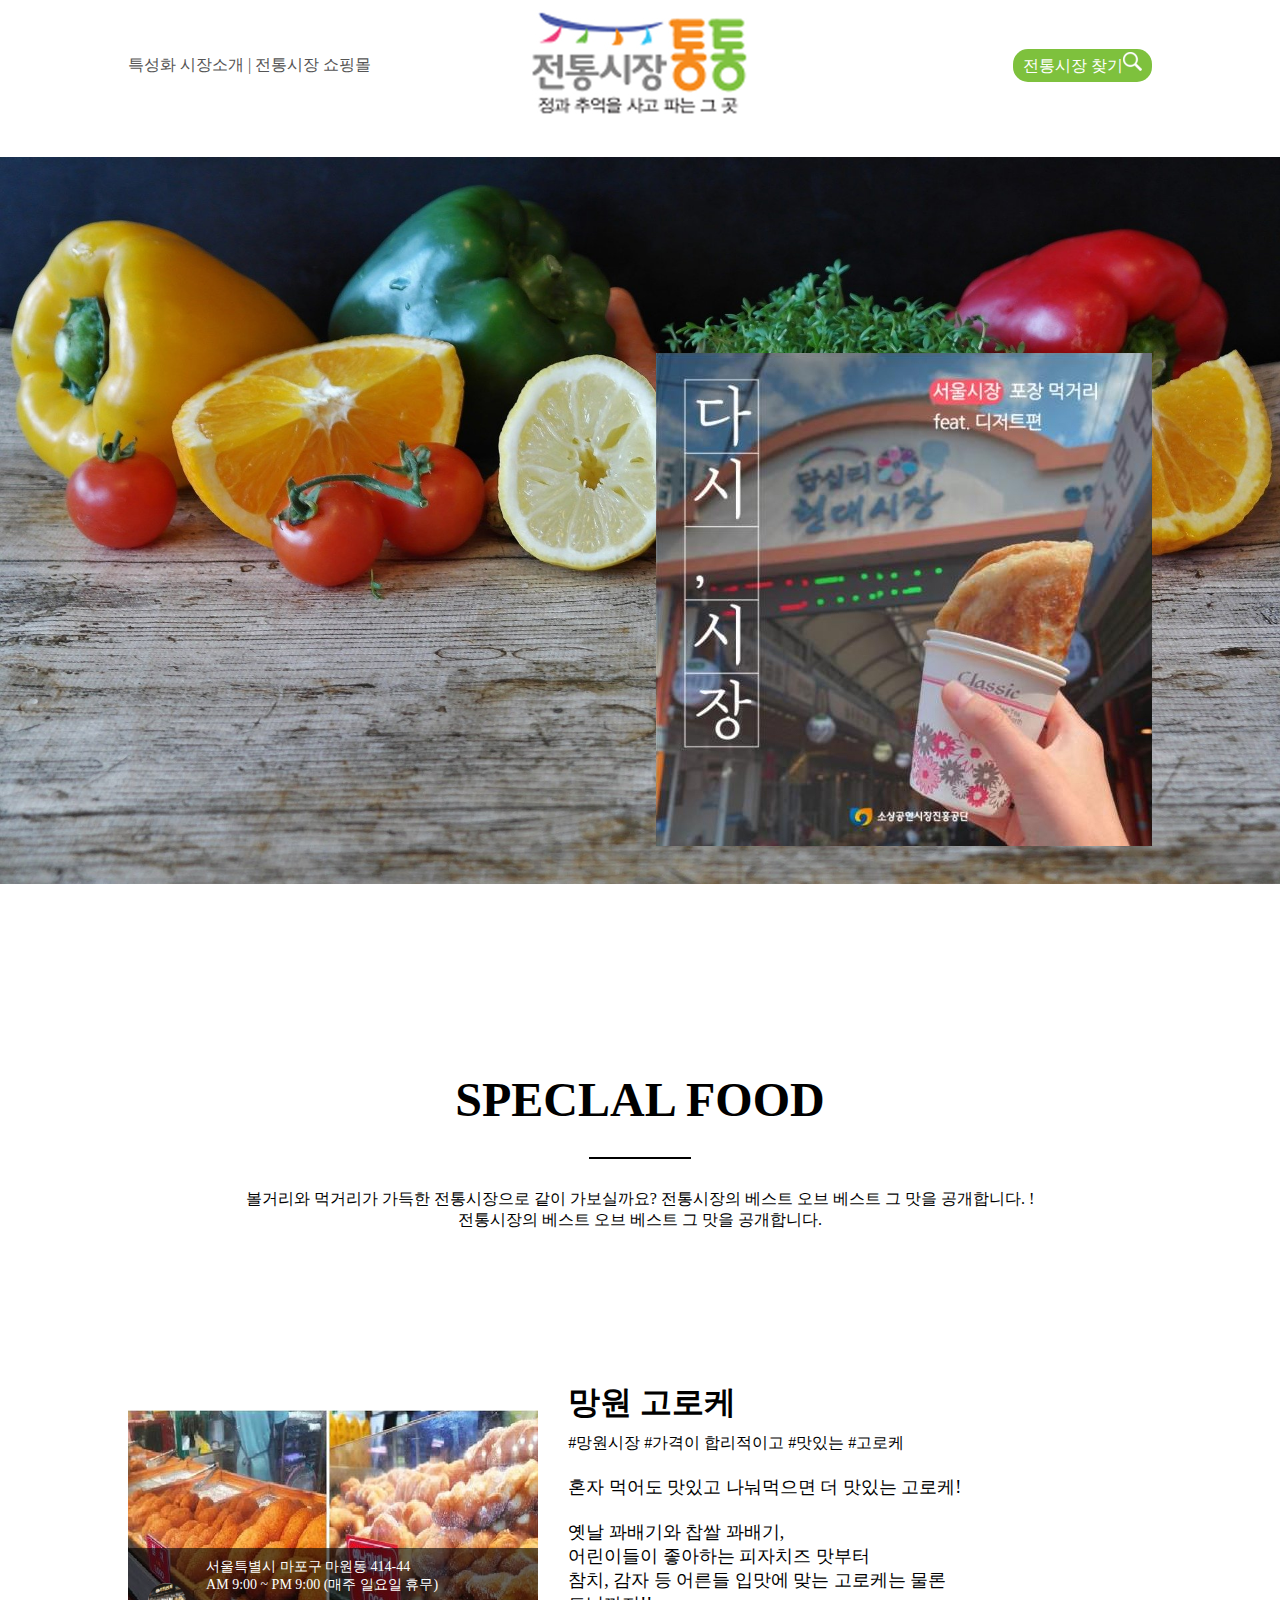
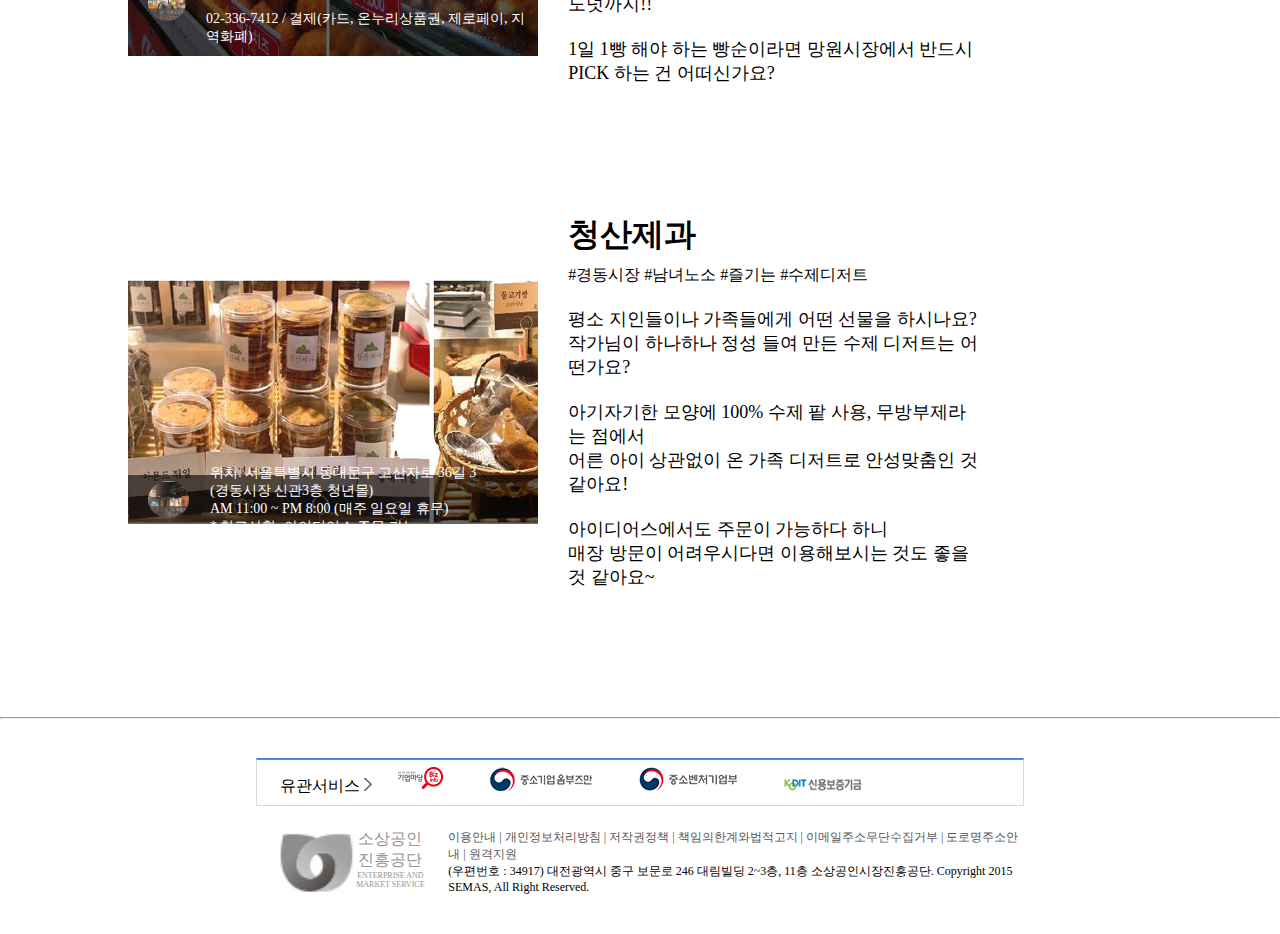
<file: index.html>
<!DOCTYPE html>
<html lang="en">

<head>
    <meta charset="UTF-8">
    <meta name="viewport" content="width=device-width, initial-scale=1.0">
    <title>main</title>
    <link href="css/main.css" rel="stylesheet">
    <script src="https://ajax.googleapis.com/ajax/libs/jquery/3.5.1/jquery.min.js"></script>
    <script src="js/common.js"></script>
</head>

<body>

    <!-- 모바일 -->
    <div class="head_menu">
        <figure class="mlogo"><a href="index.html"><img src="img/LOGO.jpg"></a></figure>
        <div class="menu">
            <a href="#" class="menu-trigger">
                <span></span>
                <span></span>
                <span></span>
            </a>
            <div class="sub">
                <a href="introduction.html">특성화 시장소개 |</a>
                <a href="mall.html">전통시장 쇼핑몰 |</a>
                <a href="find.html">전통시장 찾기</a>
            </div>
        </div>
    </div>

    <!-- 헤더 -->
    <header></header>

    <!-- 메인 -->
    <div class="spot">
        <div class="main">
            <img src="img/main.jpg">
        </div>
        <div class="enl"> </div>
        <div class="main_small">
            <svg viewBox="0 0 158.4 383.98" width="158px" height="383px">
                <g>
                    <path class="st0" d="M106.7,16.84c-1.51,0.36-1.8,1.15-2.74,1.15c-1.44,0-6.62-2.95-6.62-3.6c0-0.14,0.22-0.29,0.72-0.29
                        c0.43,0,1.01,0.07,1.8,0.22c1.87,0.29,4.39,0.43,7.06,0.43c4.9,0,10.3-0.36,13.18-0.58c1.94-0.07,0.72-0.72,3.96-0.72
                        c1.01,0,3.38,0.22,3.38,0.94c0,0.5-0.79,1.15-1.3,1.94c-1.51,2.66-4.54,7.13-8.86,12.46c6.91,6.98,6.26,4.32,9.86,8.06
                        c2.16,2.66,2.95,4.68,2.95,5.98c0,0.94-0.43,1.44-1.08,1.44c-0.5,0-1.08-0.29-1.66-0.94c-3.38-3.74-7.78-9.22-11.38-13.54
                        c-11.02,10.87-21.46,15.77-22.68,15.77c-0.14,0-0.22,0-0.22-0.07c0-0.22,0.5-0.65,1.58-1.3c11.67-7.85,22.54-18.72,26.57-28.3
                        C118.87,16.05,108.07,16.55,106.7,16.84z M113.76,53.06c-0.14-1.44-1.8-2.09-5.47-3.24c-0.79-0.14-1.3-0.43-1.3-0.79
                        c0-0.36,0.58-0.72,2.23-1.01c3.31,0,6.34,0.29,7.78,0.5c1.22,0.29,1.51,0.65,1.51,1.3c0,0.43-0.22,1.08-0.22,1.94
                        c0,3.17,0,7.06,0.07,9.72c0,1.58,0.94,2.23,3.46,2.38l15.05-0.14c5.4-0.36,2.81-2.02,9.29-2.02c2.3,0,5.33,0.22,5.33,2.45
                        c0,0.79-0.65,1.58-1.94,1.58h-28.01c-4.75-0.07-7.49-1.22-7.7-4.9L113.76,53.06z M140.69,9.93c-0.07-1.73-2.88-3.24-5.62-4.39
                        c-1.37-0.36-2.52-0.94-2.52-1.44c0-0.36,0.72-0.72,2.74-0.86c3.02,0.14,5.83,1.22,7.85,1.87c1.87,0.72,2.23,1.22,2.23,1.94
                        c0,0.5-0.22,1.15-0.22,2.09v33.12c-0.22,10.87-2.3,12.03-3.02,12.03c-0.79,0-1.37-1.66-1.37-5.18l-0.07-22.39l-7.42,0.5
                        c-1.94,0.36-2.09,1.15-3.17,1.15c-1.15,0-6.41-1.73-6.41-2.81c0-0.29,0.36-0.43,1.08-0.43c0.29,0,0.65,0,1.08,0.07
                        c4.68-0.22,9.07-0.29,14.83-0.65V9.93z" />
                    <path class="st0" d="M151.71,112.03c-5.62-0.36-13.61-0.72-22.54-0.72c-12.53,0-18.79,0.58-24.91,1.15
                        c-2.16,0.22-2.95,1.01-4.61,1.01c-1.44,0-3.6-0.65-7.92-3.1c-1.01-0.5-1.51-1.01-1.51-1.3c0-0.22,0.29-0.36,0.86-0.36
                        c0.43,0,0.94,0,1.58,0.14c3.74,0.72,8.64,1.01,14.47,1.01c4.1,0,8.64-0.14,13.54-0.36c-0.07-1.37-0.07-4.25-0.14-9.22
                        c-2.88,0.14-5.54,0.22-7.7,0.22c-4.03,0-7.63,0-7.63-4.54l-0.22-12.38c-0.22-1.08-2.59-2.23-4.82-2.88
                        c-1.08-0.22-1.87-0.65-1.87-1.08c0-0.29,0.58-0.65,2.16-0.79c3.38,0.07,7.7,0.79,9.72,1.22c4.03,0,12.39-0.22,18.72-0.5
                        c3.74-0.65,2.45-2.02,8.21-2.02c3.82,0,4.61,1.22,4.61,2.02c0,0.86-0.94,1.66-2.16,1.66c-11.67,0.29-24.48,0.5-28.87,0.65
                        c-0.72,0.58-1.08,0-1.08,1.22v6.19c2.88,0.07,16.99-0.29,20.16-0.36c2.81-0.58,0.94-1.73,7.42-1.8c2.38,0,3.31,0.86,3.31,1.73
                        s-0.94,1.73-2.45,1.8c-5.04,0.22-21.03,0.43-28.44,0.58v5.04c0.14,1.8,0.58,2.23,2.88,2.38c2.02,0,4.18,0.07,6.48,0.07
                        c3.24,0,6.62-0.07,9.79-0.29c4.46-0.43,1.8-2.02,8.79-2.02c2.23,0,4.46,0.36,4.46,1.8c0,1.01-1.15,1.94-2.88,1.94
                        c-4.97,0-9.72,0.07-14.04,0.07c0,2.66,0,5.9-0.07,9.07c3.53-0.07,9.29-0.22,15.63-0.5c2.81-0.14,2.38-1.37,5.83-1.37
                        c2.02,0,8.35,0.43,8.35,2.95c0,0.86-1.01,1.66-2.74,1.66H151.71z M122.33,116.49c0-0.58-0.29-1.3-0.86-1.87
                        c-0.43-0.29-0.72-0.65-0.72-0.94s0.29-0.5,0.94-0.5c1.44,0,4.68,1.44,4.68,2.45c0,0.65-0.79,1.22-1.01,2.09
                        c7.92,1.44,11.67,6.48,11.67,11.45c0,5.98-5.11,11.74-14.11,11.74c-9,0-13.83-5.69-13.83-11.74c0-5.11,3.96-10.37,12.24-11.52
                        C121.97,117.57,122.33,117.07,122.33,116.49z M113.04,128.88c0,4.32,3.38,8.71,10.08,8.71c6.7,0,10.08-4.39,10.08-8.71
                        c0-4.46-3.38-8.86-10.08-8.86C116.42,120.02,113.04,124.41,113.04,128.88z" />
                    <path class="st0"
                        d="M93.09,191.44c14.26-11.74,20.45-26.28,20.45-28.23c0-1.08-3.1-3.31-5.18-4.32c-0.43-0.29-1.08-0.72-1.08-1.08
                        c0-0.36,0.5-0.65,2.02-0.65c2.16,0,7.27,2.3,9.36,3.82c0.58,0.29,0.79,0.72,0.79,1.22c0,1.22-3.6,7.92-4.46,9.58
                        c2.59,2.74,4.97,5.33,7.2,7.27c2.16,2.02,4.61,1.01,7.34,7.2c0.5,1.15,0.72,2.09,0.72,2.81c0,1.15-0.58,1.8-1.37,1.8
                        c-0.94,0-2.23-0.79-3.38-2.59c-1.58-2.02-8.21-10.37-11.81-14.62c-7.13,10.3-19.59,19.59-21.75,19.59c-0.14,0-0.22-0.07-0.22-0.14
                        C91.72,192.81,92.16,192.23,93.09,191.44z M140.9,153.71c-0.14-1.37-2.3-3.1-6.41-4.9c-1.01-0.36-1.58-0.79-1.58-1.15
                        c0-0.43,0.72-0.79,2.38-0.94c4.54,0.72,7.06,1.73,8.78,2.3c1.08,0.43,1.3,0.94,1.3,1.58c0,0.58-0.22,1.15-0.22,1.94l-0.07,42.41
                        c0,13.25-0.43,15.05-1.73,17.79c-0.5,0.86-1.01,1.3-1.44,1.3c-0.58,0-1.01-0.86-1.01-3.1V153.71z" />
                    <path class="st0" d="M119.95,229.09c1.51-0.36,0.94-0.65,3.46-0.65c2.09,0,4.03,0.14,4.03,1.01c0,0.65-1.08,1.58-1.66,2.3
                        c-2.45,3.46-6.26,8.07-8.64,10.66c1.08,1.08,2.95,2.88,4.25,3.82c2.66,2.3,3.1,0,7.49,5.18c1.01,1.3,1.37,2.38,1.37,3.24
                        s-0.5,1.44-1.3,1.44c-0.58,0-1.44-0.43-2.23-1.22c-1.58-1.51-6.05-6.05-11.02-11.16c-11.88,10.51-22.47,14.62-23.69,14.62
                        c-0.29,0-0.36-0.07-0.36-0.14c0-0.22,0.43-0.65,1.44-1.22c8.93-4.9,21.53-14.54,27.51-25.99c-3.46,0.14-12.02,0.5-14.69,0.65
                        c-1.44,0.29-1.58,0.94-2.59,0.94c-1.15,0-7.13-2.38-7.13-3.46c0-0.22,0.36-0.43,1.01-0.43c0.29,0,0.72,0.07,1.22,0.14
                        c2.45,0.5,5.62,0.72,9.07,0.72C109.29,229.53,118.01,229.09,119.95,229.09z M126.94,260.49c0-0.58-0.29-1.3-0.86-1.87
                        c-0.43-0.29-0.65-0.65-0.65-0.94s0.29-0.5,0.86-0.5c1.37,0,4.75,1.44,4.75,2.45c0,0.65-0.79,1.22-1.08,2.09
                        c7.99,1.44,11.74,6.55,11.74,11.52c0,5.54-4.9,11.67-14.19,11.67c-8.93,0-13.83-5.69-13.83-11.74c0-5.11,3.96-10.37,12.17-11.52
                        C126.58,261.57,126.94,261.06,126.94,260.49z M117.65,272.87c0,4.32,3.38,8.71,10.08,8.71c6.7,0,10.08-4.39,10.08-8.71
                        c0-4.46-3.38-8.86-10.08-8.86C121.03,264.02,117.65,268.41,117.65,272.87z M137.66,225.13c-0.07-0.65-2.02-2.09-6.19-3.89
                        c-1.08-0.36-1.66-0.79-1.66-1.15c0-0.43,0.86-0.72,2.59-0.79c3.38,0.36,5.98,1.15,8.28,1.87c1.51,0.58,1.87,1.08,1.87,1.73
                        c0,0.5-0.29,1.15-0.29,2.02l-0.07,19.95c1.01-0.07,1.73,0,2.81-0.14c3.24-0.72,1.94-2.02,6.98-2.02c1.66,0,4.46,0,4.46,1.94
                        c0,0.86-0.79,1.73-2.02,1.8l-12.31,0.29c-0.07,6.05-0.5,9.14-1.22,11.16c-0.65,1.44-1.51,2.52-2.16,2.52
                        c-0.58,0-1.08-0.86-1.08-3.24V225.13z" />
                    <path class="st0"
                        d="M118.26,360.79c3.6-3.24,4.9-4.9,4.9-7.2c0-1.08-0.43-1.8-1.44-1.8c-1.08,0-2.66-1.37-2.66-3.46
                        c0-1.94,1.73-3.6,3.53-3.6c2.16,0,4.1,1.37,4.1,4.68c0,5.76-3.6,9.14-7.63,12.24L118.26,360.79z" />
                    <path class="st1" d="M35.21,40.89c-5.04,0.22-12.39,0.36-17.79,1.44c-2.02,0.36-2.09,1.15-3.38,1.15c-1.58,0-10.15-3.02-10.15-4.39
                        c0-0.22,0.29-0.36,0.86-0.36c0.5,0,1.15,0.07,2.09,0.29c2.59,0.22,6.05,0.29,10.01,0.29c12.67,0,30.31-0.94,39.24-1.73
                        c2.81-0.36,2.52-1.22,4.97-1.22c1.15,0,2.95,0.22,6.05,0.72c1.51,0.36,2.16,1.3,2.16,2.09c0,0.86-0.79,1.73-2.16,1.73
                        c-0.22,0-0.36-0.07-0.58-0.07c-5.04-0.29-9.07-0.5-15.12-0.5c-3.17,0-6.91,0.07-11.67,0.22c-0.07,9.36,0,23.55-1.37,27.36
                        c-0.65,1.8-1.3,2.66-1.87,2.66c-0.65,0-1.15-1.15-1.3-3.53V40.89z M23.33,16.7c-1.22,0.22-1.51,0.72-2.52,0.72
                        c-1.73,0-8.21-2.74-8.21-3.67c0-0.22,0.36-0.36,1.22-0.36c0.36,0,0.79,0,1.3,0.07c2.45,0.43,5.18,0.65,9.43,0.65
                        c4.61,0,10.94-0.29,20.38-0.79c2.09-0.14,1.66-0.65,4.25-0.65c1.3,0,4.32,0,4.32,0.65c0,0.43-0.94,1.15-2.3,1.94
                        c-3.31,2.81-6.84,5.4-12.6,8.71c0.86,0.86,4.97,1.37,10.37,1.73c1.8,0,2.38-0.43,3.74-0.43c1.51,0,10.66,1.94,10.66,4.46
                        c0,0.72-0.79,1.3-2.16,1.3c-0.22,0-0.43-0.07-0.72-0.07c-4.68-1.3-16.06-3.31-24.63-5.69c-11.38,5.47-25.49,8.71-27.29,8.71
                        c-0.65,0-1.01-0.14-1.01-0.36c0-0.22,0.65-0.58,2.02-0.94c10.37-3.02,25.2-8.64,34.71-17.43C38.66,15.26,27.79,16.12,23.33,16.7z
                         M32.25,7.41c-1.73-0.14-6.41-3.67-6.41-4.39c0-0.22,0.22-0.36,0.58-0.36c0.29,0,0.79,0.14,1.44,0.36
                        c3.24,1.01,10.8,1.01,14.47,1.08c2.02,0.29,2.74,1.08,2.74,1.8c0,0.72-0.72,1.37-1.51,1.44c-2.38,0.14-5.26,0.29-8.57,0.22
                        L32.25,7.41z" />
                    <path class="st1"
                        d="M39.1,97.26c-0.72,6.91-5.9,11.95-15.27,11.95c-9.72,0-14.69-6.48-14.69-12.67c0-5.47,3.89-10.87,11.88-12.17
                        l0.43-0.14c1.37-0.07,2.02-0.79,2.02-1.66c0-0.36-0.07-0.72-0.29-1.08c-0.58-0.43-0.94-0.86-0.94-1.22c0-0.22,0.29-0.43,0.86-0.43
                        c1.87,0,4.32,1.3,4.32,2.38c0,0.79-0.86,1.44-1.08,2.16c8.5,1.15,12.39,6.05,12.67,10.58c0,0.14,2.16,0.14,2.88,0.14
                        c3.67,0,9.07-0.22,12.53-0.58V81.21c-0.22-1.58-3.67-3.38-6.34-4.46c-1.01-0.36-1.8-0.86-1.8-1.22c0-0.36,0.72-0.72,2.45-0.86
                        c0.86,0,10.37,1.66,10.37,3.6c0,0.43-0.22,0.94-0.22,1.8l-0.07,23.33c0,10.15-2.88,11.16-3.1,11.16c-0.72,0-1.3-1.37-1.3-4.97
                        V96.69c-3.74,0.22-6.05,0.5-7.85,0.65c-1.87,0.14-2.3,0.79-3.6,0.79c-0.79,0-1.87-0.29-3.96-1.15L39.1,97.26z M13.46,96.76
                        c0,4.82,3.46,9.58,10.3,9.58c7.49,0,11.31-4.75,11.31-9.58c0-4.82-3.82-9.72-11.31-9.72C16.92,87.04,13.46,91.94,13.46,96.76z
                         M53.21,119.59c-4.46,0.22-15.99,0.65-24.99,0.94c-2.74,0.14-3.17,1.22-4.68,1.22c-1.87,0-7.34-2.74-7.34-3.53
                        c0-0.22,0.29-0.36,0.94-0.36c0.29,0,0.58,0,1.01,0.07c2.66,0.43,6.7,0.58,11.09,0.58c7.06,0,15.19-0.36,21.03-0.65
                        c1.8,0,1.66-0.79,3.82-0.79c0.29,0,0.65,0,1.08,0.07c2.74,0.14,3.38,0.58,3.38,1.08c0,0.58-0.72,1.37-0.72,2.3
                        c0,10.01-0.07,14.19-1.15,18.65c-0.5,2.02-1.51,3.24-2.3,3.24c-0.65,0-1.15-0.79-1.15-2.59V119.59z" />
                    <path class="st1"
                        d="M34.77,197.7c0-1.01-0.72-1.66-3.67-2.81c-1.08-0.29-1.66-0.72-1.66-1.08c0-0.36,0.65-0.72,2.23-0.94
                        c6.62,0.43,7.78,1.08,7.78,2.09c0,0.43-0.22,1.01-0.29,1.58l-0.14,6.98c2.59,0,12.6-0.36,16.56-0.65c2.88-0.5,2.52-1.58,5.47-1.58
                        c1.01,0,7.56,0.07,7.56,2.59c0,0.86-0.79,1.58-2.23,1.58c-2.3,0-13.61-0.22-16.13-0.22c-9.65,0-27.72,0.43-33.56,1.51
                        c-1.73,0.43-2.09,1.22-3.24,1.22c-1.73,0-9.14-3.31-9.14-4.39c0-0.22,0.29-0.36,0.94-0.36c0.43,0,0.86,0,1.51,0.14
                        c2.81,0.43,7.13,0.58,12.1,0.58c4.97,0,10.58-0.14,15.91-0.22V197.7z M10.08,195.61c13.9-5.62,24.19-16.27,25.13-19.15
                        c-0.07-0.86-2.23-2.38-4.54-3.53c-2.02-0.86-2.09-1.66,0.43-1.66c1.01,0,10.37,2.52,10.37,4.54c0,0.36-0.22,0.86-0.65,1.44
                        c-1.08,1.3-3.02,3.74-4.32,5.11c2.45,1.08,6.34,2.52,10.08,3.46c6.12,1.58,5.26-0.79,13.83,3.38c1.58,0.94,2.3,2.02,2.3,2.81
                        c0,0.72-0.65,1.22-1.8,1.22c-0.72,0-1.58-0.14-2.74-0.65c-8.28-3.02-17.79-6.48-23.04-9.07c-9.5,8.28-23.69,13.32-26.07,13.32
                        c-0.43,0-0.65-0.07-0.65-0.22C8.42,196.41,8.92,195.98,10.08,195.61z M49.82,216.14c-4.39,0.22-15.91,0.65-23.83,1.01
                        c-2.66,0.14-3.1,1.15-4.61,1.15c-2.02,0-7.42-2.81-7.42-3.46c0-0.22,0.29-0.36,1.01-0.36c0.22,0,0.58,0,1.01,0.07
                        c2.66,0.43,6.41,0.58,10.66,0.58c6.7,0,14.4-0.36,20.31-0.65c1.8-0.07,1.58-0.79,3.89-0.79h0.94c2.74,0.14,3.46,0.58,3.46,1.15
                        s-0.72,1.37-0.72,2.3c0,9.36-0.07,13.54-1.15,18c-0.58,2.02-1.58,3.24-2.38,3.24c-0.65,0-1.15-0.79-1.15-2.59V216.14z" />
                    <path class="st1"
                        d="M54.5,297.43c3.02-0.22,2.66-1.58,6.48-1.58c1.73,0,7.49,0.22,7.49,2.52c0,0.94-0.94,1.73-2.45,1.73h-0.29
                        c-5.9-0.43-13.61-0.5-20.16-0.5c-9.22,0-18.51,0.36-27.79,0.94c-2.52,0.58-2.81,1.58-4.1,1.58c-1.37,0-9.58-3.31-9.58-4.68
                        c0-0.22,0.22-0.36,0.79-0.36c0.43,0,0.94,0.07,1.58,0.22c2.88,0.79,7.92,1.01,14.19,1.01c8.64,0,19.66-0.43,30.96-0.65L54.5,297.43
                        z M33.62,251.99c0.86,0,2.02-0.72,2.02-1.8c0-0.36-0.14-0.79-0.5-1.22c-0.65-0.58-1.01-1.01-1.01-1.3s0.29-0.43,0.94-0.43
                        c2.45,0,4.54,1.44,4.54,2.3c0,0.79-1.08,1.44-1.15,2.45c10.23,1.51,14.98,7.99,14.98,14.47c0,7.2-6.12,14.4-16.92,14.4
                        c-10.8,0-16.85-7.42-16.85-14.76C19.65,259.77,24.05,253.5,33.62,251.99z M23.76,266.18c0,5.69,4.25,11.38,12.75,11.38
                        c8.42,0,12.67-5.69,12.67-11.38S44.93,254.8,36.5,254.8C28.01,254.8,23.76,260.49,23.76,266.18z" />
                    <path class="st1" d="M65.31,372.09c-5.62-0.36-13.61-0.72-22.54-0.72c-12.53,0-18.79,0.58-24.91,1.15
                        c-2.16,0.22-2.95,1.01-4.61,1.01c-1.44,0-3.6-0.65-7.92-3.1c-1.01-0.5-1.51-0.94-1.51-1.3c0-0.22,0.22-0.36,0.86-0.36
                        c0.36,0,0.94,0.07,1.58,0.22c3.74,0.72,8.78,0.94,14.76,0.94c4.1,0,8.64-0.14,13.54-0.29c-0.07-1.37-0.07-3.96-0.22-16.42
                        c-3.82,0.14-6.98,0.22-9.5,0.22c-3.02-0.07-5.47-1.22-5.62-4.46l-0.14-7.49c-0.29-1.37-2.66-2.02-5.33-2.66
                        c-0.58-0.07-1.15-0.36-1.15-0.72c0-0.36,0.79-1.01,3.74-1.01c2.74,0,5.26,0.29,7.63,0.94c3.89-0.14,14.19-0.65,19.73-1.08
                        c2.23-0.07,2.52-0.36,4.9-0.86c0.36-1.87,0.79-6.7,0.94-10.8c-6.19,0.36-16.2,1.01-24.77,1.58c-2.38,0.36-2.59,1.22-3.67,1.22
                        c-1.22,0-7.7-2.74-7.7-3.67c0-0.22,0.22-0.36,0.79-0.36c0.22,0,0.58,0,0.94,0.07c3.17,0.36,6.7,0.5,10.44,0.5
                        c6.48,0,13.68-0.43,20.74-1.08c1.94-0.22,2.02-0.72,4.75-0.72c3.31,0,4.97,0.29,4.97,1.15s-1.44,1.94-1.94,2.88
                        c-0.65,2.59-2.16,6.91-2.81,9.22c1.94,0.07,3.02,0.86,3.02,1.51c0,0.5-0.58,0.94-1.8,0.94c-9.86,0.22-19.51,0.94-27.15,1.3
                        c-0.94,0.36-1.51-0.22-1.51,0.86v0.22c-0.07,1.37-0.07,5.26-0.07,9.14c0.07,1.22,0.5,1.51,2.09,1.58c5.04,0,11.95-0.29,19.15-0.79
                        c3.96-0.43,2.3-2.16,7.49-2.16c1.8,0,4.68,0.07,4.68,1.73c0,0.86-1.01,1.66-2.38,1.73c-6.41,0.5-11.23,0.72-15.84,0.86
                        c0,10.22,0,13.11-0.14,16.42c3.31-0.07,9.07-0.22,15.41-0.58c2.81-0.14,2.38-1.37,5.76-1.37c1.73,0,8.42,0.36,8.42,2.95
                        c0,0.86-1.01,1.66-2.74,1.66H65.31z" />
                </g>
            </svg>
            <style>
                .st0 {
                    fill: transparent;
                    stroke-width: 1px;
                    stroke: rgb(223, 223, 223);
                    stroke-dasharray: 500;
                    stroke-dashoffset: 500;
                    animation: wjs 3s forwards;
                }

                @keyframes wjs {
                    100% {
                        fill: white;
                        stroke-dashoffset: 0;
                    }
                }

                .st1 {
                    stroke-width: 1px;
                    stroke: transparent;
                    fill: transparent;
                    animation: cn 2s 1.5s forwards;
                }

                @keyframes cn {
                    100% {
                        fill: white;
                        stroke: rgb(223, 223, 223);
                    }
                }
            </style>
            <img src="img/main_small.jpg">
        </div>
    </div>

    <div class="speclal">
        <h1>SPECLAL FOOD</h1>
        <span></span>
        <p>볼거리와 먹거리가 가득한 전통시장으로 같이 가보실까요? 전통시장의 베스트 오브 베스트 그 맛을 공개합니다. !<br> 전통시장의 베스트 오브 베스트 그 맛을 공개합니다.</p>
    </div>

    <!-- 소개 -->
    <!-- 고로케 -->
    <div class="rhfhzp">
        <figure>
            <img src="img/rhfhzp.jpg">
            <div>
                <img src="img/small_rhfhzp.jpg"><!-- </figure> -->
                <p>서울특별시 마포구 마원동 414-44
                    AM 9:00 ~ PM 9:00 (매주 일요일 휴무)

                    02-336-7412 / 결제(카드, 온누리상품권, 제로페이, 지역화폐)
                </p>
            </div>
        </figure>
        <div>
            <h1>망원 고로케</h1>
            <p>#망원시장 #가격이 합리적이고 #맛있는 #고로케</p>
            <figcaption>
                혼자 먹어도 맛있고 나눠먹으면​ 더 맛있는 고로케!

                ​옛날 꽈배기와 찹쌀 꽈배기,
                어린이들이 좋아하는 피자치즈 맛부터
                참치, 감자 등 어른들 입맛에 맞는 고로케는 물론
                도넛까지!!​

                1일 1빵 해야 하는 빵순이라면 망원시장에서 반드시 PICK 하는 건 어떠신가요?</figcaption>
        </div>
    </div>

    <!-- 제과 -->
    <div class="wprhk">
        <figure>
            <img src="img/wprhk.jpg">
            <div>
                <img src="img/small_wprhk.jpg">
                <p>위치: 서울특별시 동대문구 고산자로 36길 3
                    (경동시장 신관3층 청년몰)
                    AM 11:00 ~ PM 8:00 (매주 일요일 휴무)
                    * 참고사항: 아이디어스 주문 가능
                </p>
            </div>
        </figure>
        <div>
            <h1>청산제과</h1>
            <p>#경동시장 #남녀노소 #즐기는 #수제디저트</p>
            <figcaption>
                평소 지인들이나 가족들에게 어떤 선물을 하시나요?
                작가님이 하나하나 정성 들여 만든 수제 디저트는 어떤가요?

                아기자기한 모양에 100% 수제 팥 사용, 무방부제라는 점에서
                어른 아이 상관없이 온 가족 디저트로 안성맞춤인 것 같아요!

                아이디어스에서도 주문이 가능하다 하니
                매장 방문이 어려우시다면 이용해보시는 것도 좋을 것 같아요~
            </figcaption>
        </div>
    </div>

    <!-- FOOTER -->
    <footer></footer>

</body>

</html>
</file>
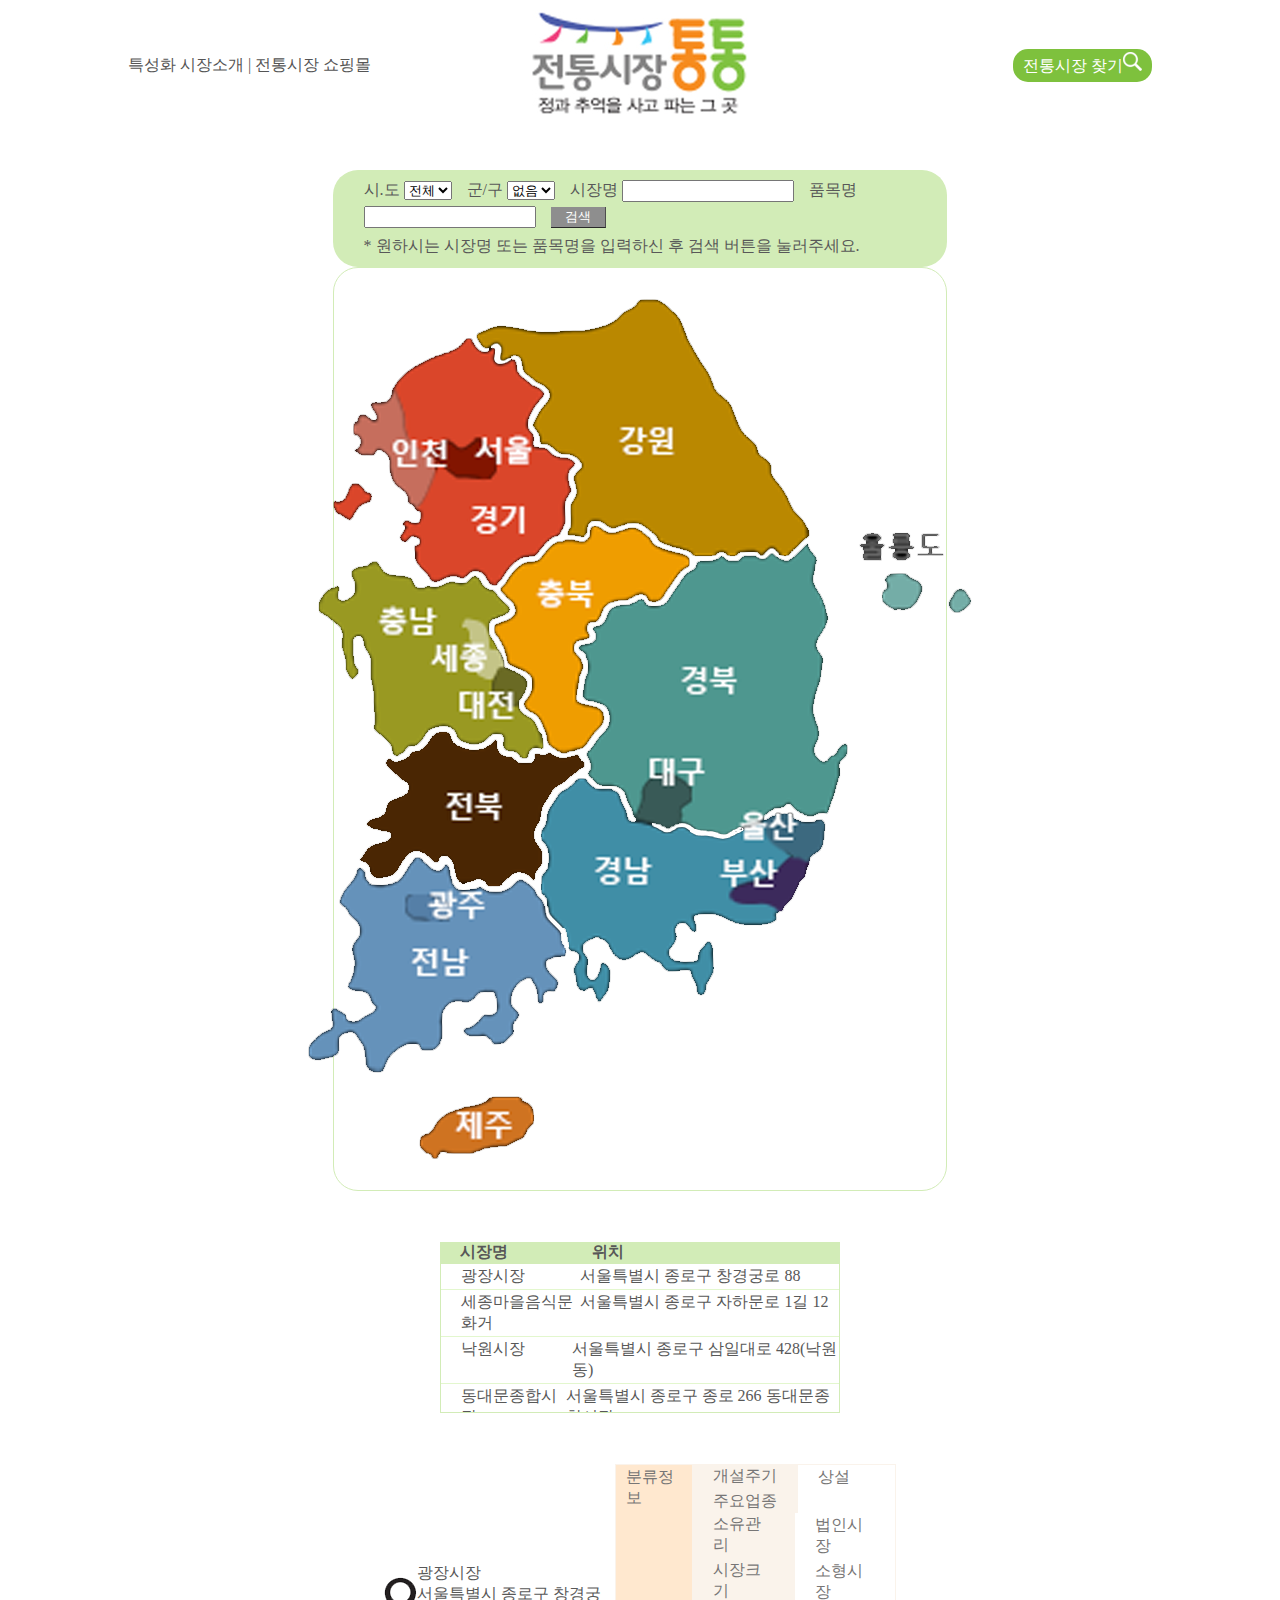
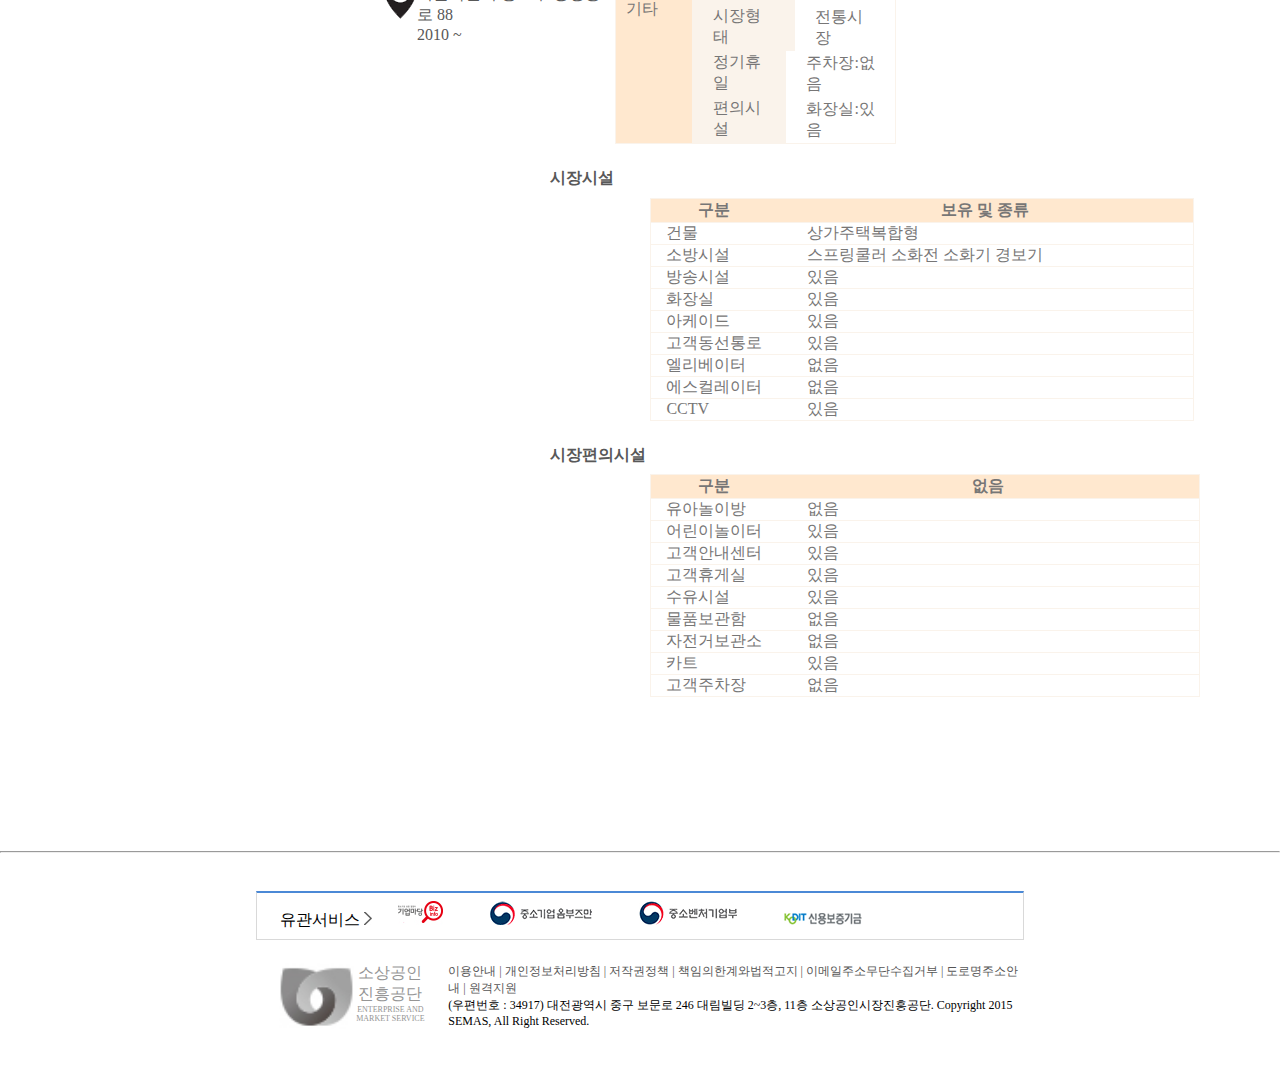
<file: find.html>
<!DOCTYPE html>
<html lang="en">

<head>
    <meta charset="UTF-8">
    <meta name="viewport" content="width=device-width, initial-scale=1.0">
    <title>find</title>
    <link href="css/main.css" rel="stylesheet">
    <script src="https://ajax.googleapis.com/ajax/libs/jquery/3.5.1/jquery.min.js"></script>
    <script src="js/common.js"></script>
</head>

<body>


    <div class="head_menu">
        <figure class="mlogo"><a href="index.html"><img src="img/LOGO.jpg"></a></figure>
        <div class="menu">
            <a href="#" class="menu-trigger">
                <span></span>
                <span></span>
                <span></span>
            </a>

            <div class="sub">
                <a href="introduction.html">특성화 시장소개 |</a>
                <a href="mall.html">전통시장 쇼핑몰 |</a>
                <a href="find.html">전통시장 찾기</a>
            </div>
        </div>
    </div>







    <!-- 헤더 -->
    <header></header>



    <!-- 전통시장 찾기 -->
    <div class="find">
        <div class="box">
            <label>시.도</label>
            <select name="what">
                <option selected>전체</option>
                <option>서울</option>
                <option>경기</option>
                <option>인천</option>
                <option>강원</option>
                <option>충남</option>
                <option>대전</option>
                <option>충북</option>
                <option>부산</option>
                <option>울산</option>
                <option>대구</option>
                <option>경북</option>
                <option>경남</option>
                <option>전남</option>
                <option>광주</option>
                <option>전북</option>
                <option>제주</option>
                </optgroup>
            </select>

            <label>군/구</label>
            <select name="what">
                <option selected>없음</option>
                </optgroup>
            </select>

            <label>시장명</label>
            <input type="search" name="search">

            <label>품목명</label>
            <input type="search" name="search">
            <input type="submit" value="검색">

            <p>* 원하시는 시장명 또는 품목명을 입력하신 후 검색 버튼을 눌러주세요.</p>
        </div>

        <!-- 지도 -->
        <div class="map">
            <img src="img/map.png">
        </div>

        <!-- 시장명 -->
        <div class="position">
            <div class="pb">
                <div>
                    <p>시장명</p>
                    <p>위치</p>
                </div>
                <ul>
                    <li>
                        <figure>광장시장</figure>
                        <figcaption>서울특별시 종로구 창경궁로 88</figcaption>
                    </li>
                    <li>
                        <figure>세종마을음식문화거</figure>
                        <figcaption>서울특별시 종로구 자하문로 1길 12</figcaption>
                    </li>
                    <li>
                        <figure>낙원시장</figure>
                        <figcaption>서울특별시 종로구 삼일대로 428(낙원동)</figcaption>
                    </li>
                    <li>
                        <figure>동대문종합시장</figure>
                        <figcaption>서울특별시 종로구 종로 266 동대문종합시장</figcaption>
                    </li>
                    <li>
                        <figure>동대문종합시장D동</figure>
                        <figcaption>서울특별시 종로구 종로266종합시장디동</figcaption>
                    </li>
                    <li>
                        <figure>동대문상가A동</figure>
                        <figcaption>서울특별시 종로구 청계천로 295</figcaption>
                    </li>
                    <li>
                        <figure>동대문상가B동</figure>
                        <figcaption>서울특별시 종로구 청계천로307</figcaption>
                    </li>
                    <li>
                        <figure>동대문상가C동</figure>
                        <figcaption>서울특별시 종로구 창신로 436-65</figcaption>
                    </li>
                    <li>
                        <figure>동문시장㈜</figure>
                        <figcaption>서울특별시 종로구 창신동 436-41</figcaption>
                    </li>
                    <li>
                        <figure>세운상가가동</figure>
                        <figcaption>서울특별시 종로구 청계천로 159</figcaption>
                    </li>
                </ul>
            </div>
        </div>

        <!-- 현황 -->
        <div class="click">
            <div class="two">
                <div class="le">
                    <img src="img/dnlcl.png">
                    <p>
                        광장시장<br>
                        서울특별시 종로구 창경궁로 88<br>
                        2010 ~
                    </p>
                </div>
                <!-- <p><b>일반현황</b></p> -->
                <div class="ri_up">
                    <article>분류정보<br><br><br><br><br><br>기타</article>
                    <div class="ri">
                        <ul>
                            <li>
                                <figure>개설주기</figure>
                                <figcaption>상설</figcaption>
                            </li>
                            <li>
                                <figure>주요업종</figure>
                                <figcaption></figcaption>
                            </li>
                            <li>
                                <figure>소유관리</figure>
                                <figcaption>법인시장</figcaption>
                            </li>
                            <li>
                                <figure>시장크기</figure>
                                <figcaption>소형시장</figcaption>
                            </li>
                            <li>
                                <figure>시장형태</figure>
                                <figcaption>전통시장</figcaption>
                            </li>


                            <ul>
                                <li>
                                    <figure>정기휴일</figure>
                                    <figcaption>주차장:없음</figcaption>
                                </li>
                                <li>
                                    <figure>편의시설</figure>
                                    <figcaption>화장실:있음</figcaption>
                                </li>
                            </ul>
                    </div>
                </div>
            </div>
        </div>

        <div class="infra">

            <div class="infra_3">
                <table>
                    <tr>
                        <th>개설주기</th>
                        <th>상설</th>
                    </tr>
                    <tr>
                        <td>주요업종</td>
                        <td>없음</td>
                    </tr>
                    <tr>
                        <td>소유관리</td>
                        <td>법인시장</td>
                    </tr>
                    <tr>
                        <td>시장크기</td>
                        <td>소형시장</td>
                    </tr>
                    <tr>
                        <td>시장형태</td>
                        <td>전통시장</td>
                    </tr>
                    <tr>
                        <td>정기휴일</td>
                        <td>주차장:없음</td>
                    </tr>
                    <tr>
                        <td>편의시설</td>
                        <td>화장실:있음</td>
                    </tr>
                </table>
            </div>

            <p>시장시설</p>
            <div class="infra_1">
                <table>
                    <tr>
                        <th>구분</th>
                        <th>보유 및 종류</th>
                    </tr>
                    <tr>
                        <td>건물</td>
                        <td>상가주택복합형</td>
                    </tr>
                    <tr>
                        <td>소방시설</td>
                        <td>스프링쿨러 소화전 소화기 경보기</td>
                    </tr>
                    <tr>
                        <td>방송시설</td>
                        <td>있음</td>
                    </tr>
                    <tr>
                        <td>화장실</td>
                        <td>있음</td>
                    </tr>
                    <tr>
                        <td>아케이드</td>
                        <td>있음</td>
                    </tr>
                    <tr>
                        <td>고객동선통로</td>
                        <td>있음</td>
                    </tr>
                    <tr>
                        <td>엘리베이터</td>
                        <td>없음</td>
                    </tr>
                    <tr>
                        <td>에스컬레이터</td>
                        <td> 없음</td>
                    </tr>
                    <tr>
                        <td>CCTV</td>
                        <td>있음</td>
                    </tr>
                </table>
            </div>

            <p>시장편의시설</p>
            <div class="infra_2">
                <table>
                    <tr>
                        <th>구분</th>
                        <th>없음</th>
                    </tr>
                    <tr>
                        <td>유아놀이방</td>
                        <td>없음</td>
                    </tr>
                    <tr>
                        <td>어린이놀이터</td>
                        <td>있음</td>
                    </tr>
                    <tr>
                        <td>고객안내센터</td>
                        <td>있음</td>
                    </tr>
                    <tr>
                        <td>고객휴게실</td>
                        <td>있음</td>
                    </tr>
                    <tr>
                        <td>수유시설</td>
                        <td>있음</td>
                    </tr>
                    <tr>
                        <td>물품보관함</td>
                        <td>없음</td>
                    </tr>
                    <tr>
                        <td>자전거보관소</td>
                        <td>없음</td>
                    </tr>
                    <tr>
                        <td>카트</td>
                        <td> 있음</td>
                    </tr>
                    <tr>
                        <td>고객주차장</td>
                        <td>없음</td>
                    </tr>
                </table>
            </div>

        </div>
    </div>





    <!-- FOOTER -->
    <footer></footer>
</body>

</html>
</file>
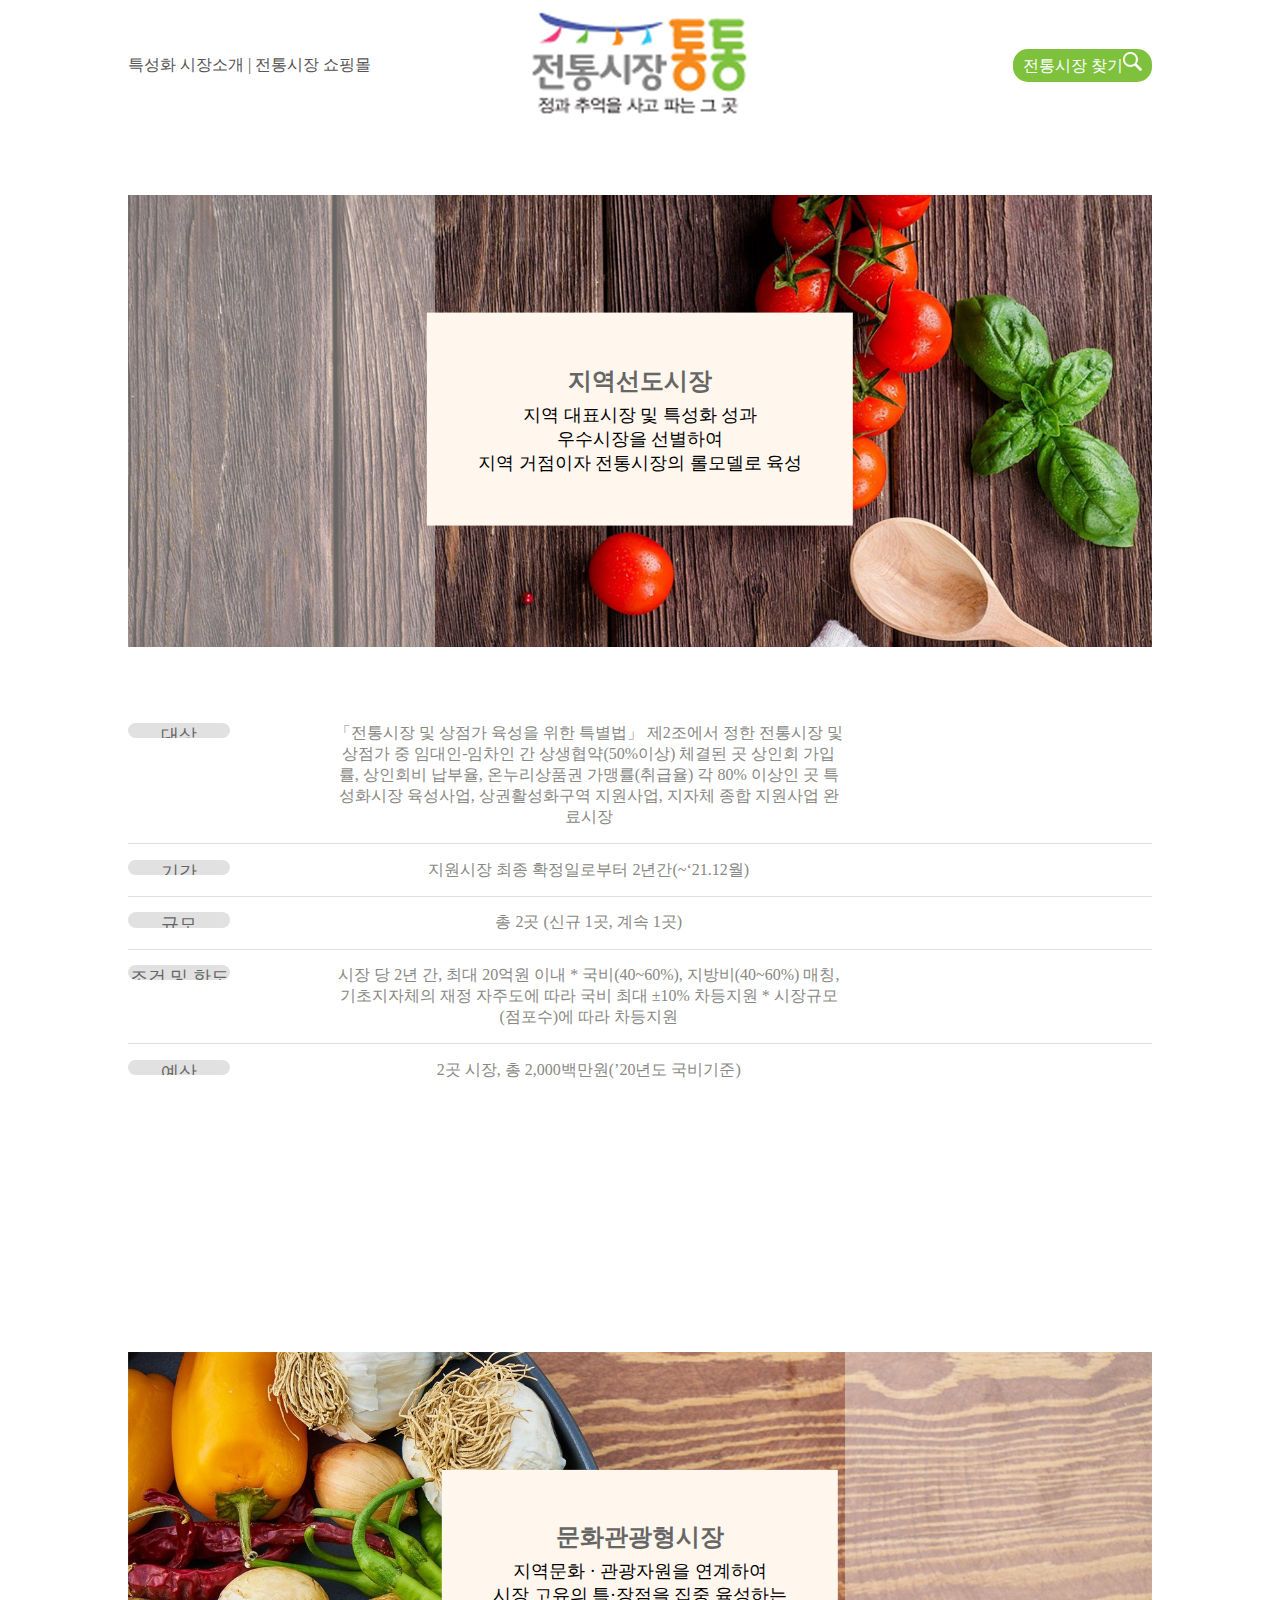
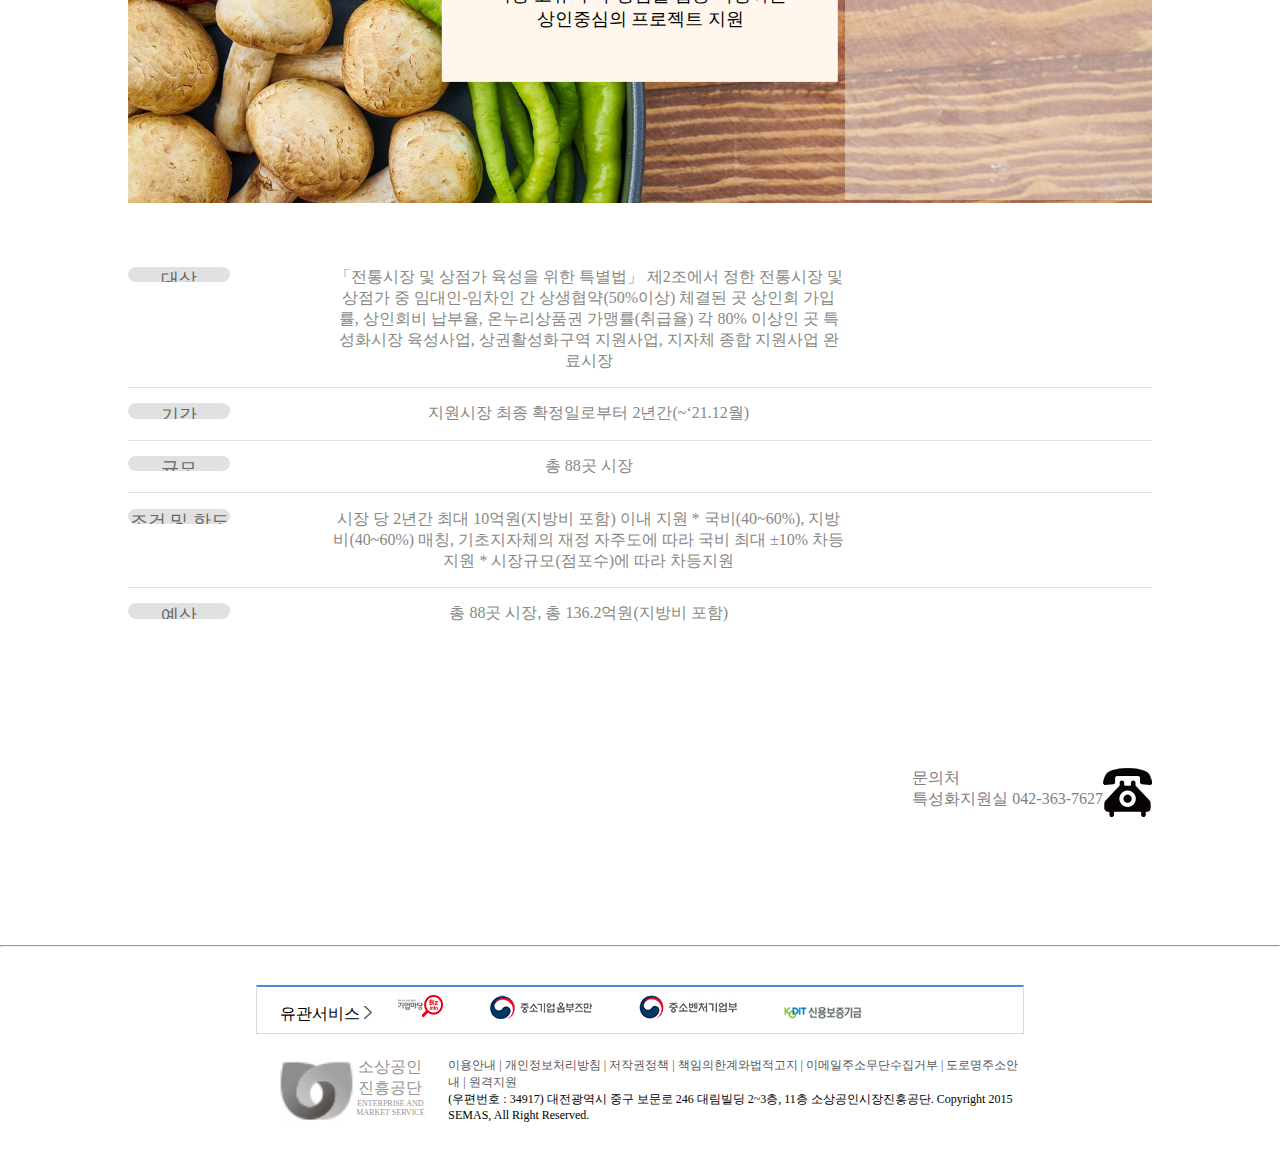
<file: introduction.html>
<!DOCTYPE html>
<html lang="en">

<head>
    <meta charset="UTF-8">
    <meta name="viewport" content="width=device-width, initial-scale=1.0">
    <title>introduction</title>
    <link href="css/main.css" rel="stylesheet">
    <script src="https://ajax.googleapis.com/ajax/libs/jquery/3.5.1/jquery.min.js"></script>
    <script src="js/common.js"></script>
    <script src="js/main.js"></script>
</head>

<body>


    <div class="head_menu">
        <figure class="mlogo"><a href="index.html"><img src="img/LOGO.jpg"></a></figure>
        <div class="menu">
            <a href="#" class="menu-trigger">
                <span></span>
                <span></span>
                <span></span>
            </a>

            <div class="sub">
                <a href="introduction.html">특성화 시장소개 |</a>
                <a href="mall.html">전통시장 쇼핑몰 |</a>
                <a href="find.html">전통시장 찾기</a>
            </div>
        </div>
    </div>







    <!-- 헤더 -->
    <header></header>

    <!-- 지역선도시장 -->
    <div class="int">
        <div class="to">
            <img src="img/tomato.jpg">
            <div>
                <figure></figure>
                <article>
                    <h1>지역선도시장</h1>
                    <figcaption>
                        지역 대표시장 및 특성화 성과<br>
                        우수시장을 선별하여<br>
                        지역 거점이자 전통시장의 롤모델로 육성
                    </figcaption>
                </article>
                </p>
            </div>
        </div>
    </div>


    <!-- 설명 -->
    <div class="ac">
        <ul>
            <li>
                <figure>대상</figure>
                <figcaption>「전통시장 및 상점가 육성을 위한 특별법」 제2조에서 정한 전통시장 및 상점가 중
                    임대인-임차인 간 상생협약(50%이상) 체결된 곳
                    상인회 가입률, 상인회비 납부율, 온누리상품권 가맹률(취급율) 각 80% 이상인 곳
                    특성화시장 육성사업, 상권활성화구역 지원사업, 지자체 종합 지원사업 완료시장</figcaption>
            </li>
            <li>
                <figure>기간</figure>
                <figcaption>지원시장 최종 확정일로부터 2년간(~‘21.12월)</figcaption>
            </li>
            <li>
                <figure>규모</figure>
                <figcaption>총 2곳 (신규 1곳, 계속 1곳)</figcaption>
            </li>
            <li>
                <figure>조건 및 한도</figure>
                <figcaption>시장 당 2년 간, 최대 20억원 이내
                    * 국비(40~60%), 지방비(40~60%) 매칭, 기초지자체의 재정 자주도에 따라 국비 최대 ±10% 차등지원
                    * 시장규모(점포수)에 따라 차등지원</figcaption>
            </li>
            <li>
                <figure>예산</figure>
                <figcaption>2곳 시장, 총 2,000백만원(’20년도 국비기준)</figcaption>
            </li>
        </ul>
    </div>


    <!-- 2 -->
    <div class="int2">
        <div class="to2">
            <img src="img/qjtjt.jpg">
            <div>
                <figure></figure>
                <article>
                    <h1>문화관광형시장</h1>
                    <figcaption>
                        지역문화 · 관광자원을 연계하여<br>
                        시장 고유의 특·장점을 집중 육성하는<br>
                        상인중심의 프로젝트 지원
                    </figcaption>
                </article>
                </p>
            </div>
        </div>
    </div>


    <div class="ac2">
        <ul>
            <li>
                <figure>대상</figure>
                <figcaption>「전통시장 및 상점가 육성을 위한 특별법」 제2조에서 정한 전통시장 및 상점가 중
                    임대인-임차인 간 상생협약(50%이상) 체결된 곳
                    상인회 가입률, 상인회비 납부율, 온누리상품권 가맹률(취급율) 각 80% 이상인 곳
                    특성화시장 육성사업, 상권활성화구역 지원사업, 지자체 종합 지원사업 완료시장</figcaption>
            </li>
            <li>
                <figure>기간</figure>
                <figcaption>지원시장 최종 확정일로부터 2년간(~‘21.12월)</figcaption>
            </li>
            <li>
                <figure>규모</figure>
                <figcaption>총 88곳 시장</figcaption>
            </li>
            <li>
                <figure>조건 및 한도</figure>
                <figcaption>시장 당 2년간 최대 10억원(지방비 포함) 이내 지원
                    * 국비(40~60%), 지방비(40~60%) 매칭, 기초지자체의 재정 자주도에 따라 국비 최대 ±10% 차등지원
                    * 시장규모(점포수)에 따라 차등지원</figcaption>
            </li>
            <li>
                <figure>예산</figure>
                <figcaption>총 88곳 시장, 총 136.2억원(지방비 포함)</figcaption>
            </li>
        </ul>
    </div>


    <!-- 문의처 -->
    <div class="call">
        <p>
            문의처<br>
            특성화지원실 042-363-7627
        </p>
        <img src="img/call.png">
    </div>




    <!-- FOOTER -->
    <footer></footer>


</body>

</html>
</file>
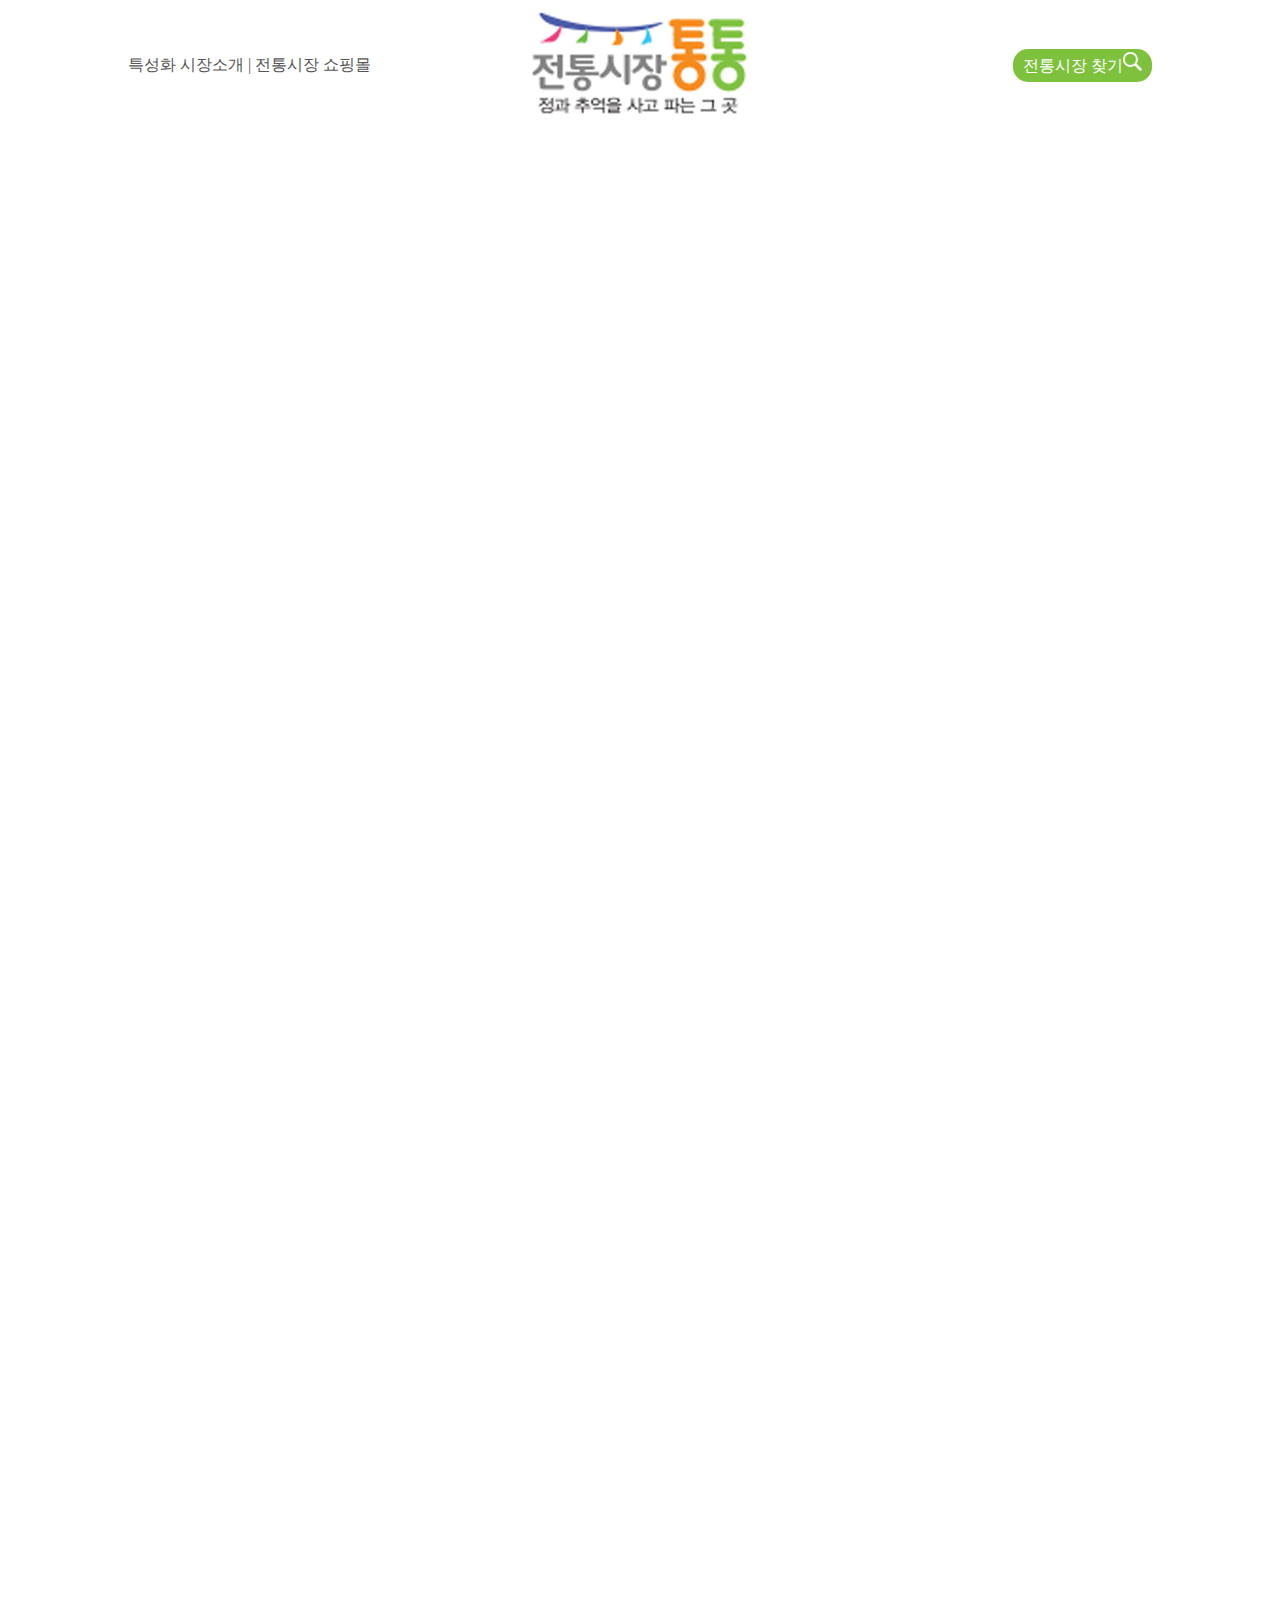
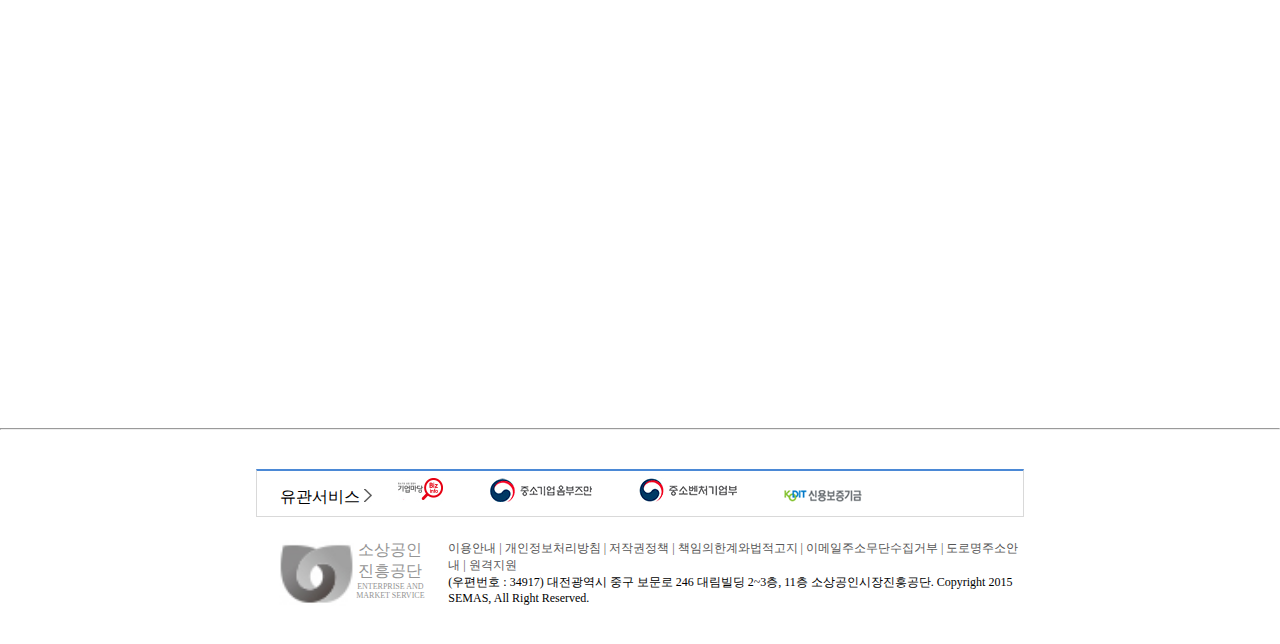
<file: mall.html>
<!DOCTYPE html>
<html lang="en">

<head>
    <meta charset="UTF-8">
    <meta name="viewport" content="width=device-width, initial-scale=1.0">
    <title>mall</title>
    <link href="css/main.css" rel="stylesheet">
    <script src="https://ajax.googleapis.com/ajax/libs/jquery/3.5.1/jquery.min.js"></script>
    <script src="js/common.js"></script>
</head>


<body>




    <div class="head_menu">
        <figure class="mlogo"><a href="index.html"><img src="img/LOGO.jpg"></a></figure>
        <div class="menu">
            <a href="#" class="menu-trigger">
                <span></span>
                <span></span>
                <span></span>
            </a>

            <div class="sub">
                <a href="introduction.html">특성화 시장소개 |</a>
                <a href="mall.html">전통시장 쇼핑몰 |</a>
                <a href="find.html">전통시장 찾기</a>
            </div>
        </div>
    </div>





    <!-- 헤더 -->
    <header></header>

    <!-- 쇼핑몰 -->

    <div class="shop">
    <div class="mall">
        <ul>
            <li>
                <img src="img/1.jpg">
                <a href="https://mall.epost.go.kr/fo/main/moveSijang.do"><img src="img/post.png"></a>
            </li>
            <li>
                <img src="img/dlsrks.png">
                <div>
                    <figure>공익을 위한 신념으로
                        30년을 이어온 약속</figure>
                    <figcaption>
                        농어촌 지역경제 활성화를 위해 시작된 산지직송 서비스,
                        우체국쇼핑은 우정사업본부가 운영하는
                        공공 온라인 쇼핑몰입니다.
                        1986년 농수산물 수입개방(우루과이라운드)으로 인해
                        우리 농어민은 판로 개척이 어려워졌고,
                        이때부터 우체국쇼핑은 전국 우체국 네트워크를 통해
                        소상공인, 생산자와 소비자를 직접 연결하여
                        안심 먹거리를 제공하고 있습니다.
                    </figcaption>
                </div>
            </li>
            <li>
                <img src="img/wpwn.jpg">
            </li>
            <li>
                <img src="img/2.jpg">
                <a href="http://www.market.jeju.kr/index.php"><img src="img/wpwnmall.png"></a>
            </li>
            <li>
                <img src="img/3.jpg">
                <a href="https://egnmall.net/"><img src="img/rud.png"></a>
            </li>
            <li>
                <figcaption>
                    경상남도 대표 농수산물 쇼핑몰.<br>
                    산지직송 농수산물,<br>
                    안전한 먹거리 지역 특산물.<br>
                    상남도에서 지원하는 농수산물쇼핑몰, 농산물, 수산물, 가공식품 등 판매
                </figcaption>
            </li>
            <li>
                <figcaption>
                    전국 전통시장에 관한 다양한 컨텐츠를 함께 공유할 수 있는 공간인 동시에<br>
                    온누리 전자상품권으로 쇼핑까지 가능한 온라인 전통시장 전문포털 서비스입니다.
                </figcaption>
                <img src="img/4.jpg">
            </li>
            <li>
                <img src="img/5.jpg">
                <a href="https://onnuri-mall.co.kr/main/welcome.ecbs"><img src="img/dhs.png"></a>
            </li>
        </ul>

    </div>

        <!-- FOOTER -->
        <footer></footer>

</body>

</html>
</file>
<file: css/main.css>
@charset 'utf-8';
@import url('https://fonts.googleapis.com/css2?family=Karla:wght@200;300;400;800&display=swap');
@import url('https://fonts.googleapis.com/css2?family=Lora&display=swap');
@import url('common.css');


.head_menu {
    display: none;
}

/* 헤더 */
header {
    width: 80%;
    margin: 0 auto;
}

.header {
    width: 100%;
    margin: 1% auto;
    display: flex;
    justify-content: space-between;
    align-items: center;
}

.header div:nth-of-type(2) a {
    background: rgb(126, 193, 61);
    border-radius: 15px;
    padding: 3px 10px 5px 10px;
    color: white;
}

.header div:nth-of-type(1) {
    width: 30%;
}

.header div:nth-of-type(2) {
    width: 30%;
    display: flex;
    justify-content: flex-end;
    align-items: center;
}

.green {
    width: 100%;
    margin: 1% auto 0;
}

.green hr {
    width: 0%;
    background-color: rgb(247, 155, 61);
    height: 1px;
    border: 0;
    animation: gr 3s forwards;
}

@keyframes gr {
    100% {
        width: 100%;
    }
}

/* 메인 */
.spot {
    width: 100%;
    height: 85vh;
    position: relative;
    margin-top: 2%;
    overflow: hidden;
}

.main {
    width: 100%;
    height: 100%;
}

.spot .main img {
    width: 100%;
}

.main_small {
    position: absolute;
    width: 80%;
    margin: 0 auto;
    display: flex;
    justify-content: space-between;
    left: 10%;
    bottom: 10%;
}

.enl {
    position: absolute;

    right: 10%;
    bottom: 10%;
    background-color: rgba(255, 255, 255, 0.4);
    width: 496px;
    height: 493px;
    animation: box 1s forwards;
}

@keyframes box {
    100% {
        right: 9%;
        bottom: 11%;
    }
}

/* speclal */
.speclal {
    text-align: center;
    margin: 150px auto;
    width: 80%;
}

.speclal h1 {
    font-size: 3em;
}

.speclal span {
    display: block;
    margin: 30px auto;
    width: 10%;
    height: 2px;
    background: black;
}

/* 고로케 */
.rhfhzp {
    width: 80%;
    margin: 00% auto;
    display: flex;
    align-items: center;
}

.rhfhzp figure {
    width: 40%;
    position: relative;
}

.rhfhzp figure img {
    width: 100%;
    position: relative;
    vertical-align: top;
}

.rhfhzp figure div {
    display: flex;
    position: absolute;
    align-items: center;
    width: 100%;
    margin: 0;
    background: rgba(0, 0, 0, 0.6);
    bottom: 0%;
    padding: 10px 0;
}

.rhfhzp figure div img {
    width: 10%;
    border-radius: 100%;
    overflow: hidden;
    margin-left: 5%;
}

.rhfhzp figure div h1 {
    font: bold 2em 'Malgun Gothic';
}

.rhfhzp figure div p {
    margin-left: 5%;
    white-space: pre-line;
    color: white;
    font: 14px 'Malgun Gothic';
}

.rhfhzp figure:hover div p {
    transform: scale(1.1);
    transition: .3s
}

.rhfhzp div {
    margin-left: 3%;
    width: 40%;
}

.rhfhzp div h1 {
    margin-bottom: 2%;
}

.rhfhzp div figcaption {
    white-space: pre-line;
    font: 18px 'Malgun Gothic';
}

/* 청산제과 */
.wprhk {
    width: 80%;
    margin: 10% auto;
    display: flex;
    align-items: center;
}

.wprhk figure {
    width: 40%;
    position: relative;
}

.wprhk figure img {
    width: 100%;
    position: relative;
    vertical-align: top;
}

.wprhk figure div {
    display: flex;
    position: absolute;
    align-items: center;
    width: 100%;
    height: 20%;
    margin: 0;
    background: rgba(0, 0, 0, 0.6);
    bottom: 0%;
    padding: 10px 0;
}

.wprhk figure div img {
    width: 10%;
    border-radius: 100%;
    overflow: hidden;
    margin-left: 5%;
}

.wprhk div h1 {
    font: bold 2em 'Malgun Gothic';
}

.wprhk figure div p {
    margin-left: 5%;
    white-space: pre-line;
    color: white;
    font: 14px 'Malgun Gothic';
}

.wprhk figure:hover div p {
    transform: scale(1.1);
    transition: .3s
}

.wprhk div {
    width: 40%;
    margin-left: 3%;
}

.wprhk div h1 {
    margin-bottom: 2%;
}

.wprhk div figcaption {
    white-space: pre-line;
    font: 18px 'Malgun Gothic';
}


/* FOOTER */
.footer {
    width: 60%;
    margin: 3% auto;
}

.dnl {
    margin: 5% auto 3%;
    border: 1px solid rgb(217, 217, 217);
    border-top: 2px solid rgb(75, 137, 214);
}

.dnl div {
    padding: 1% 3%;
    align-items: center;
}

.dnl div a {
    margin: 0 3%;
}

.dkfo {
    display: flex;
    margin-left: 3%;
}

.dkfo .left {
    display: flex;
}

.dkfo .left a {
    display: flex;
}

.dkfo .left a div {
    display: flex;
    flex-direction: column;
}

.dkfo .left a div {
    color: rgb(149, 149, 149);
    text-align: center;
    margin-left: 1px;
}

.dkfo .left a figcaption {
    font-size: 8px;
}

.dkfo .right {
    margin-left: 3%;
    font-size: 12px;
}


/* 시장소개 */
.int {
    width: 80%;
    margin: 5% auto;
}

.int .to {
    position: relative;
    width: 100%;
}

.int .to img {
    position: absolute;
    width: 100%;
    margin: 0 auto;
}

.int .to div {
    position: relative;
    width: 100%;
    height: 35vw;
}

.int .to div figure {
    position: absolute;
    margin: 0 auto;
    left: 0%;
    width: 30%;
    height: 36vw;
    background: rgba(255, 255, 255, 0.4);
}

.int .to div article {
    position: absolute;
    background: rgb(255, 247, 238);
    text-align: center;
    padding: 5%;
    left: 50%;
    top: 50%;
    transform: translate(-50%, -50%);
}

.int .to div article h1 {
    font: bold 24px 'Malgun Gothic';
    color: #666666;
    margin-bottom: 2%;
    box-sizing: border-box;
}

.int .to div article figcaption {
    font: 18px 'Malgun Gothic';
}


/* 설명 */
.ac {
    width: 80%;
    margin: 0% auto;
}

.ac ul li {
    display: flex;
    text-align: center;
    list-style: none;
    padding: 1.5% 0 1.5% 0;
    border-bottom: 1px solid rgb(225, 225, 225);
}

.ac ul li:nth-of-type(5) {
    border-bottom: none;
}

.ac ul li figure {
    background: rgb(225, 225, 225);
    border-radius: 30vw;
    overflow: hidden;
    width: 10%;
    height: 1.2vw;
    margin: 0;
    font: 18px 'Malgun Gothic';
    color: #656565;
}

.ac ul li figcaption {
    width: 50%;
    margin-left: 10%;
    font: 16px 'Malgun Gothic';
    color: rgb(136, 136, 132);
}

.ac ul li figcaption:hover {
    transform: scale(1.1);
    color: rgb(109, 109, 108);
    transition: .2s;
}

.int2 {
    width: 80%;
    margin: 20% auto 0;
}

.int2 .to2 {
    position: relative;
    width: 100%;
}

.int2 .to2 img {
    position: absolute;
    width: 100%;
    margin: 0 auto;
}

.int2 .to2 div {
    position: relative;
    width: 100%;
    height: 35vw;
}

.int2 .to2 div figure {
    position: absolute;
    margin: 0 auto;
    right: 0%;
    width: 30%;
    height: 35vw;
    background: rgba(255, 255, 255, 0.4);
}

.int2 .to2 div article {
    position: absolute;
    background: rgb(255, 247, 238);
    text-align: center;
    padding: 5%;
    left: 50%;
    top: 50%;
    transform: translate(-50%, -50%);
}

.int2 .to2 div article h1 {
    font: bold 24px 'Malgun Gothic';
    color: #666666;
    margin-bottom: 2%;
    box-sizing: border-box;
}

.int2 .to2 div article figcaption {
    font: 18px 'Malgun Gothic';
}

.ac2 {
    width: 80%;
    margin: 0 auto;
}

.ac2 ul {
    margin-top: 5%;
}

.ac2 ul li {
    display: flex;
    text-align: center;
    list-style: none;
    padding: 1.5% 0 1.5% 0;
    border-bottom: 1px solid rgb(225, 225, 225);
}

.ac2 ul li:nth-of-type(5) {
    border-bottom: none;
}

.ac2 ul li figure {
    background: rgb(225, 225, 225);
    border-radius: 30vw;
    overflow: hidden;
    width: 10%;
    height: 1.2vw;
    margin: 0;
    font: 18px 'Malgun Gothic';
    color: #656565;
}

.ac2 ul li figcaption {
    width: 50%;
    margin-left: 10%;
    font: 16px 'Malgun Gothic';
    color: rgb(136, 136, 132);
}

.ac2 ul li figcaption:hover {
    transform: scale(1.1);
    color: rgb(109, 109, 108);
    transition: .2s;
}

/* 문의처 */
.call {
    width: 80%;
    display: flex;
    margin: 10% auto 10%;
    justify-content: flex-end;
    color: gray;
}


/* 쇼핑몰 */
.mall {
    width: 80%;
    margin: 1% auto 9%;
    font: 16px 'Malgun Gothic';
    color: rgb(94, 94, 94);
    vertical-align: middle
}

.mall ul {
    margin: 0 auto 6%;
    display: flex;
    justify-content: space-between;
    flex-wrap: wrap;
    align-items: center;
}

.mall ul li {
    width: 48%;
    height: 40%;
    margin: 12% 0 0 0;
    font: 18px 'Malgun Gothic';
    text-align: center;
    align-items: center;
    position: relative;
    overflow: hidden;
}

.mall ul li:nth-of-type(1),
.mall ul li:nth-of-type(2) {
    margin-top: 3%;
}

.mall ul li a {
    position: absolute;
    width: 80%;
    height: 10%;
    background-color: rgba(255, 255, 255, 0.6);
    left: 10%;
    bottom: 5%;
}

.mall ul li a img {
    width: 20%;
}

.mall ul li a:hover {
    background-color: rgba(255, 255, 255, 0.8);
    transition: .5s;
}

.mall ul li img {
    height: 100%;
    width: 100%;
}

.mall ul li:nth-of-type(2) {position:relative;}
.mall ul li:nth-of-type(2) img {
    width: 80%;
}

.mall ul li div {
    position: absolute;
    white-space: pre-line;
    top:0;
    margin: 7% 0 0 25%;
}

.mall ul li div figcaption {
    font-size: 14px;
}

.mall ul li:nth-of-type(3) img {
    padding-top: 20%;
}

.mall ul li:nth-of-type(4) a img {
    width: 40%;
    height: 45%;
    margin-top: 2.5%;
}

.mall ul li:nth-of-type(5) a img {
    width: 25%;
    height: 45%;
    margin-top: 2.5%;
}

.mall ul li:nth-of-type(odd) {
    right: 100%;
    animation: odd 2.5s forwards;
}

@keyframes odd {
    100% {
        right: 0;
    }
}

.mall ul li:nth-of-type(even) {
    left: 100%;
    animation: even 2.5s .5s forwards;
}

@keyframes even {
    100% {
        left: 0;
    }
}





/* 전통시장 찾기 */
.find {
    width: 80%;
    margin: 3% auto 12%;
    font: 16px 'Malgun Gothic';
    color: rgb(88, 88, 88);
}

.box {
    width: 60%;
    margin: 0 auto;
    background: rgb(210, 236, 183);
    border-radius: 25px;
    padding: 1% 3%;
}

.box select {
    margin-right: 2%;
}

.box input {
    margin-right: 2%;
}

.box p {
    margin-top: 8px;
}

.box input:nth-of-type(3) {
    width: 10%;
    background: #8e8e8e;
    color: white;
    margin: 5px auto 0;
    border: none;
    border-right: 1px solid rgb(77, 77, 77);
    border-bottom: 1px solid rgb(41, 41, 41);
}

/* 지도 */
.map {
    width: 60%;
    margin: 0 auto;
    border: 1px solid rgb(210, 236, 183);
    border-radius: 25px;
    display: flex;
    justify-content: center;
    align-items: center;
}

.map img {
    margin: 5% 0;
}

.position {
    width: 65%;
    margin: 5% auto;
}

.pb {
    width: 60%;
    margin: 0 auto;
}

.pb div {
    display: flex;
    background-color: rgb(210, 236, 183);
}

.pb div p {
    font-weight: bold;
    margin-left: 5%;
}

.pb div p:nth-of-type(2) {
    margin-left: 21%;
}

.pb ul {
    height: 150px;
    overflow-y: scroll;
    border: 1px solid rgb(210, 236, 183);
}

.pb ul li {
    display: flex;
    border-bottom: 1px solid rgb(227, 247, 206);
    padding: 2px 0;
}

.pb ul figure {
    width: 30%;
    margin-left: 5%;
}

/* 주황박스 */
.click {
    width: 50%;
    margin: 0 auto;
}

.two {
    display: flex;
}

.two .le {
    display: flex;
    justify-content: center;
    align-items: center;
}

.two .le img {
    padding-bottom: 5%;
    animation: po 1s infinite;
}

@keyframes po {
    100% {
        padding-bottom: 0;
    }
}

/* .right .left */
.ri_up {
    display: flex;
    width: 60%;
    margin: 0 auto;
    border: 1px solid rgb(250, 243, 235);
    font: 16px 'Malgun Gothic';
    color: rgb(119, 118, 118);
}

.ri_up article {
    padding: 2px 10px;
    border-right: 1px solid rgb(250, 243, 235);
    background: rgb(255, 232, 207);
}

.ri ul li {
    display: flex;
}

.ri ul li figure {
    border-right: 1px solid rgb(250, 243, 235);
    background: rgb(250, 243, 235);
    padding: 1px 20px;
}

.ri ul li figcaption {
    margin: 2px 20px;
}

table {
    border-collapse: collapse;
    margin: 0 auto;
}

th {
    background: rgb(255, 232, 207);
}

tr {
    color: rgb(119, 118, 118);
    border: 1px solid rgb(250, 243, 235);
}

td {
    padding: 0 15px;
    white-space: nowrap;
}

.infra {
    margin: 0 auto;
    width: 80%;
}

.infra p {
    margin: 3% 0 1% 39%;
    font-weight: 900;
}

.infra_1 {
    width: 60%;
    margin: 0 0 0 420px;
}

.infra_2 {
    width: 60%;
    margin: 0 0 0 420px;
}

.infra_1 td:nth-of-type(even) {
    padding: 0 150px 0 30px;
}

.infra_2 td:nth-of-type(even) {
    padding: 0 360px 0 30px;
}

.infra_3 {
    display: none;
}




































/* ------------------------------@@@반응형@@@------------------------------ */

@media (max-width:480px) {

    /* hhhhhhhhhhhhhhhhhhhhhhhhhhhhhhhh 헤더 rrrrrrrrrrrrrrrrrrrrrrrrrr*/


    .header {
        display: none;
    }

    .head_menu {
        display: block;
        display: flex;
        justify-content: space-between;
    }

    .head_menu {
        width: 80%;
        margin: 3% auto 0;
    }

    .mlogo {
        display: inline-block;
        width: 20%;
    }

    .mlogo img {
        width: 100%;
        height: 20wv;
    }

    .menu {
        margin: 0;
        display: flex;
        justify-content: space-between;
    }

    .menu .sub {
        position: fixed;
        right: -420px;
        width: 420px;
        transition: .3s;
        z-index: -1;
        display: flex;
        justify-content: center;
        align-items: center;
        text-align: center;
    }

    .menu:hover .sub {
        right: 0%;
    }

    .menu {
        z-index: 999;
        margin-top: 3%;
    }

    .sub a {
        font: 12px 'Malgun Gothic';
        transition: .5s;
        padding: 0px 5px 0 0;
    }

    .menu-trigger span {
        display: block;
        width: 25px;
        height: 3px;
        background: rgb(49, 49, 49);
        margin-bottom: 5px;
        transition: .3s;
    }

    .menu-trigger:hover span:nth-of-type(1) {
        transform: translateY(8px) rotate(-45deg);
    }

    .menu-trigger:hover span:nth-of-type(2) {
        opacity: 0;
    }

    .menu-trigger:hover span:nth-of-type(3) {
        transform: translateY(-8px) rotate(45deg);
    }

    /* mmmmmmmmmmmmmmmmmmm 메인 nnnnnnnnnnnnnnnnn*/
    .spot {
        width: 100%;
        height: 60vw;
        position: relative;
        margin-top: 3%;
        overflow: hidden;
    }

    .main {
        width: 100%;
        height: 60vw;
    }

    .spot .main img {
        width: 100%;
    }

    .spot .main_small {
        position: absolute;
        width: 80%;
        height: 30vw;
        margin: 0 auto;
        display: flex;
        justify-content: space-between;
        left: 10%;
        bottom: 15%;
    }

    .spot .main_small img {
        width: 27%;
    }

    .spot .main_small svg {
        width: 20%;
        height: 30vw;
    }

    .enl {
        position: absolute;

        right: 10%;
        bottom: 17%;
        background-color: rgba(255, 255, 255, 0.4);
        width: 20%;
        height: 25vw;
        animation: box 1s forwards;
    }

    @keyframes box {
        100% {
            right: 9%;
            bottom: 13%;
        }
    }

    /* speclal */
    .speclal {
        text-align: center;
        margin: 1vw auto;
        width: 80%;
    }

    .speclal h1 {
        font-size: 2em;
    }

    .speclal span {
        display: block;
        margin: 3vw auto;
        width: 10%;
        height: 2px;
        background: black;
    }

    .speclal p {
        font-size: 12px;
    }

    /* 고로케 */
    .rhfhzp {
        width: 100%;
        margin: 5% auto;
        display: inline-block;
        align-items: center;
    }

    .rhfhzp figure {
        width: 100%;
        position: relative;
    }

    .rhfhzp figure img {
        width: 100%;
        position: relative;
    }

    .rhfhzp figure div {
        display: flex;
        position: absolute;
        align-items: center;
        width: 100%;
        height: 15vw;
        margin: 0;
        background: rgba(0, 0, 0, 0.6);
        bottom: 0%;
    }

    .rhfhzp figure div img {
        width: 10%;
        border-radius: 100%;
        overflow: hidden;
        margin-left: 5%;
    }

    .rhfhzp figure div p {
        margin-left: 5%;
        white-space: pre-line;
        color: white;
        font-size: 10px;
        width: 60%;
    }

    .rhfhzp figure div p:hover {
        display: none;
    }

    .rhfhzp div {
        margin-top: 3%;
        width: 100%;
        text-align: center;
    }

    .rhfhzp div p {
        font-size: 10px;
    }

    .rhfhzp div figcaption {
        white-space: pre-line;
        font-size: 12px;
    }

    /* 청산제과 */

    .wprhk {
        width: 100%;
        margin: 3% auto 13%;
        display: inline-block;
        align-items: center;
    }

    .wprhk figure {
        width: 100%;
        position: relative;
    }

    .wprhk figure img {
        width: 100%;
        position: relative;
    }

    .wprhk figure div {
        display: flex;
        position: absolute;
        align-items: center;
        width: 100%;
        height: 15vw;
        margin: 0;
        background: rgba(0, 0, 0, 0.6);
        bottom: 0%;
    }

    .wprhk figure div img {
        width: 10%;
        border-radius: 100%;
        overflow: hidden;
        margin-left: 5%;
    }

    .wprhk figure div p {
        margin-left: 5%;
        white-space: pre-line;
        color: white;
        font-size: 10px;
        width: 60%;
    }

    .wprhk figure div p:hover {
        display: none;
    }

    .wprhk div {
        margin-top: 3%;
        width: 100%;
        text-align: center;
    }

    .wprhk div h1 {
        margin-bottom: 2%;
    }

    .wprhk div p {
        font-size: 10px;
    }

    .wprhk div figcaption {
        white-space: pre-line;
        font-size: 12px;
    }


    /*FFFFFFFFFFFFFFFFFFFFFF FOOTER RRRRRRRRRRRRRRRRRRRRR*/
    .footer {
        width: 85%;
        margin: 3% auto;
    }

    .dnl {
        margin: 5% auto 3%;
        border: 1px solid rgb(217, 217, 217);
        border-top: 2px solid rgb(75, 137, 214);
    }

    .dnl div {
        font-size: 10px;
        padding: 1% 3%;
        align-items: center;
        vertical-align: top;
    }

    .dnl div a {
        margin: 0 1%;
    }

    .dnl div a img {
        width: 18%;
        height: 3vw;
    }

    .dkfo {
        display: flex;
        margin-left: 0%;
    }

    .dkfo .left {
        display: flex;
    }

    .dkfo .left a {
        display: flex;
    }

    .dkfo .left a img {
        width: 30%;
        height: 8vw;
    }

    .dkfo .left a div {
        display: flex;
        flex-direction: column;
    }

    .dkfo .left a div {
        color: rgb(149, 149, 149);
        text-align: center;
        margin-left: 1px;
    }

    .dkfo .left a div p {
        font-size: 12px;
    }

    .dkfo .left a figcaption {
        font-size: 8px;
    }

    .dkfo .right {
        margin-left: 3%;
        font-size: 10px;
    }


    /*iiiiiiiiiiiiiiiiiiiiiiiiiiii 소개 ffffffffffffffffffffffffff*/
    .int {
        width: 80%;
        margin: 5% auto;
    }

    .int .to {
        position: relative;
        width: 100%;
    }

    .int .to img {
        position: absolute;
        width: 100%;
        margin: 0 auto;
    }

    .int .to div {
        position: relative;
        width: 100%;
        height: 35vw;
    }

    .int .to div figure {
        position: absolute;
        margin: 0 auto;
        left: 0%;
        width: 30%;
        height: 36vw;
        background: rgba(255, 255, 255, 0.4);
    }

    .int .to div article {
        position: absolute;
        background: rgb(255, 247, 238);
        text-align: center;
        padding: 5%;
        left: 50%;
        top: 50%;
        transform: translate(-50%, -50%);
    }

    .int .to div article h1 {
        font: bold 14px 'Malgun Gothic';
        color: #666666;
        margin-bottom: 2%;
        box-sizing: border-box;
    }

    .int .to div article figcaption {
        font: 12px 'Malgun Gothic';
        word-break: keep-all;
    }

    /* 설명 */
    .ac {
        width: 80%;
        margin: 0% auto;
    }

    .ac ul li {
        display: flex;
        text-align: center;
        list-style: none;
        padding: 1.5% 0 1.5% 0;
        border-bottom: 1px solid rgb(225, 225, 225);
    }

    .ac ul li:nth-of-type(5) {
        border-bottom: none;
    }

    .ac ul li figure {
        background: rgb(225, 225, 225);
        border-radius: 30vw;
        overflow: hidden;
        width: 20%;
        height: 16px;
        padding-bottom: 2px;
        font: 12px 'Malgun Gothic';
        color: #656565;
    }

    .ac ul li figcaption {
        width: 70%;
        margin-left: 10%;
        font: 12px 'Malgun Gothic';
        color: rgb(136, 136, 132);
    }

    .ac ul li figcaption:hover {
        display: none;
    }

    .int2 {
        width: 80%;
        margin: 20% auto 0;
    }

    .int2 .to2 {
        position: relative;
        width: 100%;
    }

    .int2 .to2 img {
        position: absolute;
        width: 100%;
        margin: 0 auto;
    }

    .int2 .to2 div {
        position: relative;
        width: 100%;
        height: 35vw;
    }

    .int2 .to2 div figure {
        position: absolute;
        margin: 0 auto;
        right: 0%;
        width: 30%;
        height: 35vw;
        background: rgba(255, 255, 255, 0.4);
    }

    .int2 .to2 div article {
        position: absolute;
        background: rgb(255, 247, 238);
        text-align: center;
        padding: 5%;
        left: 50%;
        top: 50%;
        transform: translate(-50%, -50%);
    }

    .int2 .to2 div article h1 {
        font: bold 14px 'Malgun Gothic';
        color: #666666;
        margin-bottom: 2%;
        box-sizing: border-box;
    }

    .int2 .to2 div article figcaption {
        font: 12px 'Malgun Gothic';
        word-break: keep-all;
    }

    .ac2 {
        width: 80%;
        margin: 0 auto;
    }

    .ac2 ul {
        margin-top: 5%;
    }

    .ac2 ul li {
        display: flex;
        text-align: center;
        list-style: none;
        padding: 1.5% 0 1.5% 0;
        border-bottom: 1px solid rgb(225, 225, 225);

    }

    .ac2 ul li:nth-of-type(5) {
        border-bottom: none;
    }

    .ac2 ul li figure {
        background: rgb(225, 225, 225);
        border-radius: 30vw;
        overflow: hidden;
        width: 20%;
        height: 16px;
        padding-bottom: 2px;
        font: 12px 'Malgun Gothic';
    }

    .ac2 ul li figcaption {
        width: 70%;
        margin-left: 10%;
        font: 12px 'Malgun Gothic';
        color: rgb(136, 136, 132);
    }

    .ac2 ul li figcaption:hover {
        display: none;
    }

    /* 문의처 */
    .call {
        width: 80%;
        display: flex;
        margin: 10% auto 10%;
        justify-content: flex-end;
        color: gray;
        font-size: 10px;
    }

    .call img {
        width: 5%;
        height: 5vw;
        margin-left: 3%;
        font-size: 10px
    }


    /* sssssssssssssssssssssssssss 쇼핑몰 mmmmmmmmmmmmmmmmmmmmmmmm */
    .mall {
        width: 80%;
        margin: 1% auto 12%;
        font: 16px 'Malgun Gothic';
        color: rgb(94, 94, 94);
        vertical-align: middle
    }

    .mall ul {
        margin: 0 auto 6%;
        display: flex;
        justify-content: space-between;
        flex-wrap: wrap;
        align-items: center;
    }

    .mall ul li {
        width: 48%;
        height: 40%;
        margin: 12% 0 0 0;
        font: 10px 'Malgun Gothic';
        text-align: center;
        align-items: center;
        position: relative;
        overflow: hidden;
    }

    .mall ul li:nth-of-type(1),
    .mall ul li:nth-of-type(2) {
        margin-top: 4%;
    }

    .mall ul li a {
        position: absolute;
        width: 80%;
        height: 10%;
        background-color: rgba(255, 255, 255, 0.6);
        left: 10%;
        bottom: 5%;
    }

    .mall ul li a img {
        width: 20%;
    }

    .mall ul li a:hover {
        background-color: rgba(255, 255, 255, 0.8);
        transition: .5s;
    }

    .mall ul li img {
        height: 100%;
        width: 100%;
    }


    .mall ul li:nth-of-type(2) img {
        width: 80%;
    }

    .mall ul li div {
        position: absolute;
        top: 25%;
        left: 25%;
        white-space: pre-line;
        font: 10px 'Malgun Gothic';
    }

    .mall ul li div figure {
        margin-top: 3%;
    }

    .mall ul li div figcaption {
        display: none;
    }

    .mall ul li:nth-of-type(3) img {
        padding-top: 20%;
    }

    .mall ul li:nth-of-type(4) a img {
        width: 40%;
        height: 45%;
        margin-top: 2.5%;
    }

    .mall ul li:nth-of-type(5) a img {
        width: 25%;
        height: 45%;
        margin-top: 2.5%;
    }

    .mall ul li:nth-of-type(odd) {
        right: 100%;
        animation: odd 2.5s forwards;
    }

    @keyframes odd {
        100% {
            right: 0;
        }
    }

    .mall ul li:nth-of-type(even) {
        left: 100%;
        animation: even 2.5s .5s forwards;
    }

    @keyframes even {
        100% {
            left: 0;
        }
    }




    /* ffffffffffffffffffffffffffff 전통시장 찾기 ddddddddddddddddddddd */
    .find {
        width: 80%;
        margin: 3% auto 8%;
        font: 12px 'Malgun Gothic';
        color: rgb(88, 88, 88);
    }

    .box {
        width: 100%;
        margin: 0 auto;
        background: rgb(210, 236, 183);
        border-radius: 25px;
        padding: 1% 3%;
    }

    .box label {
        margin-left: 10%;
    }

    .box label:nth-of-type(3) {
        margin-left: 27%;
    }

    .box label:nth-of-type(4) {
        margin-left: 27%;
    }

    .box select {
        margin-right: 2%;
        margin-bottom: 5px;
    }

    .box input {
        margin-right: 2%;
    }

    .box input:nth-of-type(3) {
        width: 50px;
    }

    .box p {
        margin-top: 8px;
        margin-left: 10px;
        word-break: keep-all;
        font: 10px 'Malgun Gothic';

    }

    /* 지도 */
    .map {
        width: 100%;
        margin: 0 auto;
        border: 1px solid rgb(210, 236, 183);
        border-radius: 25px;
        display: flex;
        justify-content: center;
        align-items: center;
    }

    .map img {
        margin: 5% 0;
        width: 60%;
    }

    .position {
        width: 100%;
        margin: 5% auto;
    }

    .pb {
        width: 100%;
        margin: 0 auto;
    }

    .pb div {
        display: flex;
        background-color: rgb(210, 236, 183);
    }

    .pb div p {
        font-weight: bold;
        margin-left: 5%;
    }

    .pb div p:nth-of-type(2) {
        margin-left: 21%;
    }

    .pb ul {
        height: 150px;
        overflow-y: scroll;
        border: 1px solid rgb(210, 236, 183);
    }

    .pb ul li {
        display: flex;
        border-bottom: 1px solid rgb(227, 247, 206);
        padding: 2px 0;
    }

    .pb ul figure {
        width: 30%;
        margin-left: 5%;
    }

    /* 주황박스 */
    .click {
        width: 50%;
        margin: 0 auto;
    }

    .two {
        display: flex;
    }

    .two .le {
        display: flex;
        justify-content: center;
        align-items: center;
    }

    .two .le img {
        padding-bottom: 5%;
        animation: po 1s infinite;
    }

    @keyframes po {
        100% {
            padding-bottom: 0;
        }
    }

    /* .right .left */
    .ri_up {
        display: flex;
        width: 60%;
        margin: 0 auto;
        border: 1px solid rgb(250, 243, 235);
        font: 16px 'Malgun Gothic';
        color: rgb(119, 118, 118);
    }

    .ri_up article {
        padding: 2px 10px;
        border-right: 1px solid rgb(250, 243, 235);
        background: rgb(255, 232, 207);
    }

    .ri ul li {
        display: flex;
    }

    .ri ul li figure {
        border-right: 1px solid rgb(250, 243, 235);
        background: rgb(250, 243, 235);
        padding: 1px 20px;
    }

    .ri ul li figcaption {
        margin: 2px 20px;
    }

    table {
        border-collapse: collapse;
        margin: 0 auto;
    }

    th {
        background: rgb(255, 232, 207);
    }

    tr {
        color: rgb(119, 118, 118);
        border: 1px solid rgb(250, 243, 235);
    }

    td {
        padding: 0 15px;
        white-space: nowrap;
    }

    .infra {
        margin: 0 auto;
        width: 80%;
    }

    .ri_up {
        display: none;
    }

    .infra p {
        margin: 5% 0 2% 0;
        font-weight: 900;
    }

    .infra_1 {
        width: 60%;
        margin: 0
    }

    .infra_2 {
        width: 60%;
        margin: 0;
    }

    .infra_3 {
        display: block;
        width: 60%;
        margin: 3% 0 0 0;
    }

    .infra_1 td:nth-of-type(even) {
        padding-right: 1vw;
    }

    .infra_2 td:nth-of-type(even) {
        padding-right: 34vw;
    }

    .infra_3 td:nth-of-type(even) {
        padding-right: 32vw;
    }

}

/* 끝 */
</file>
